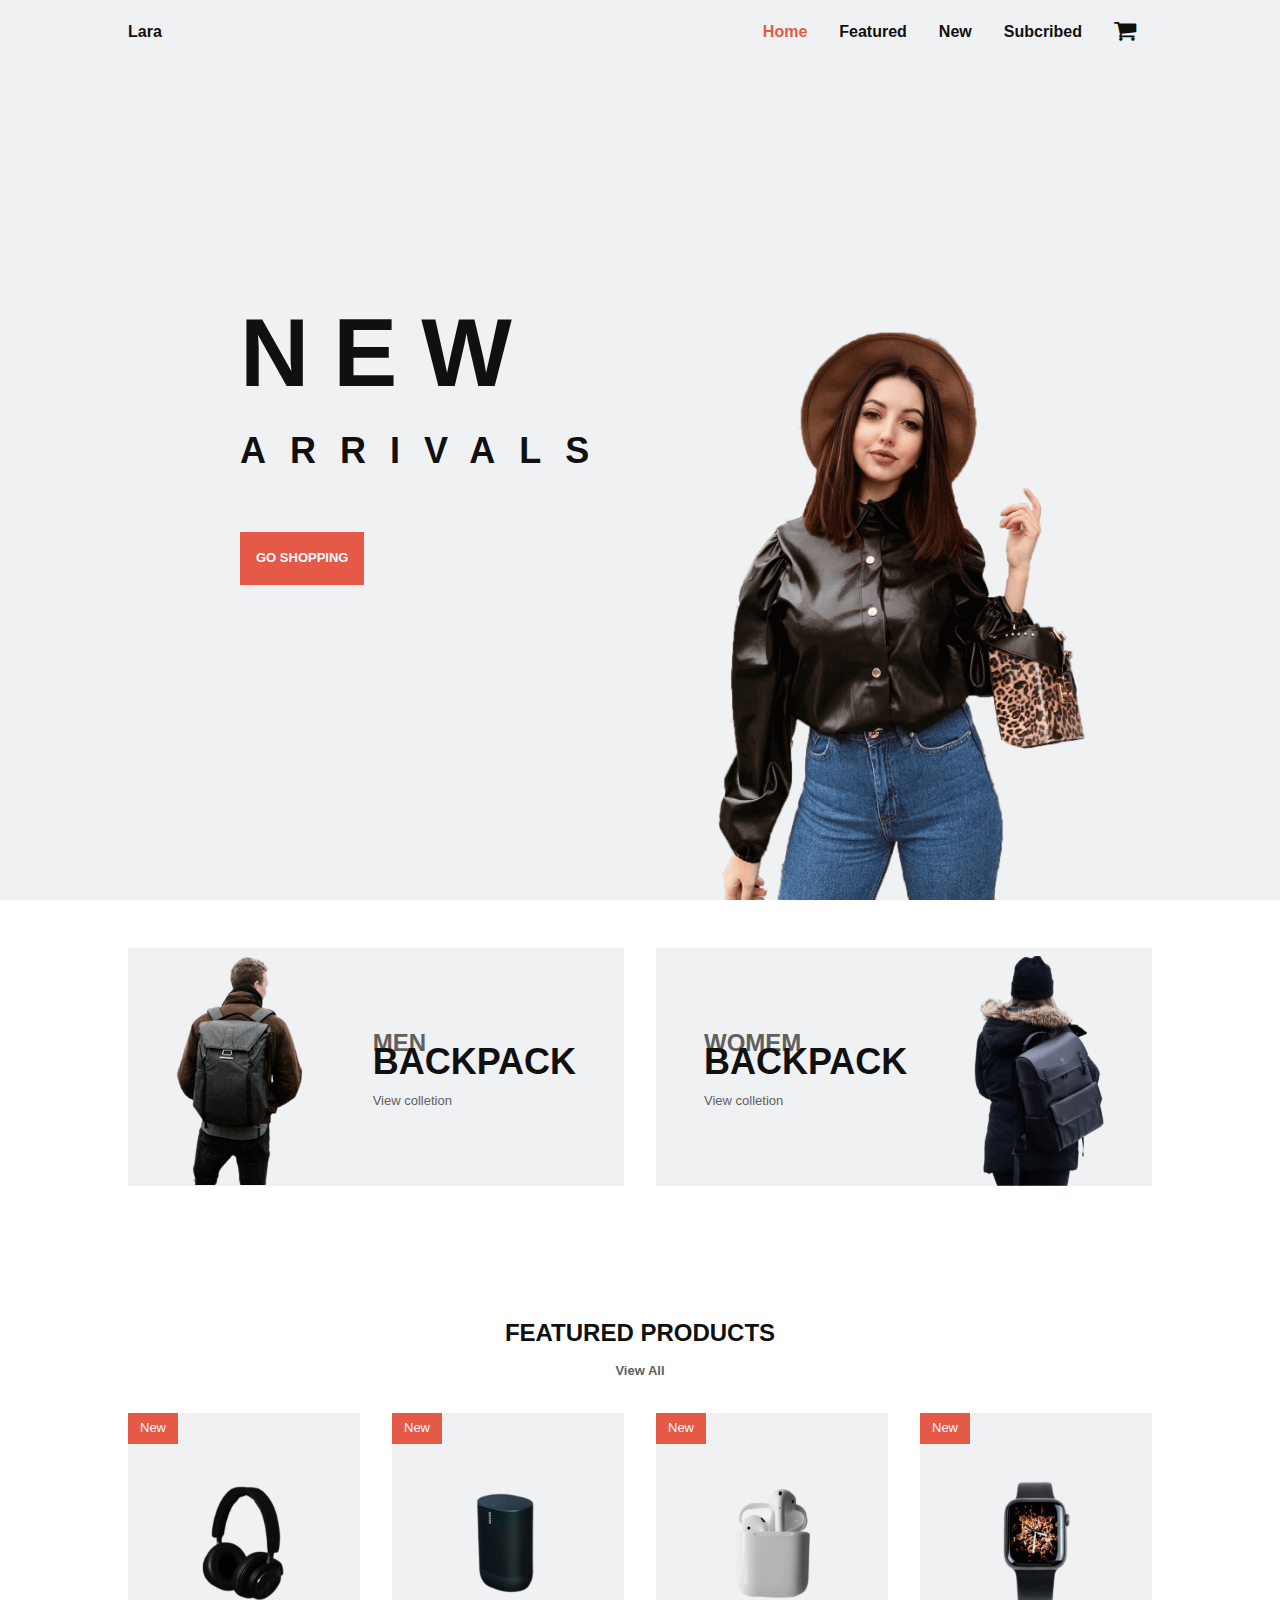
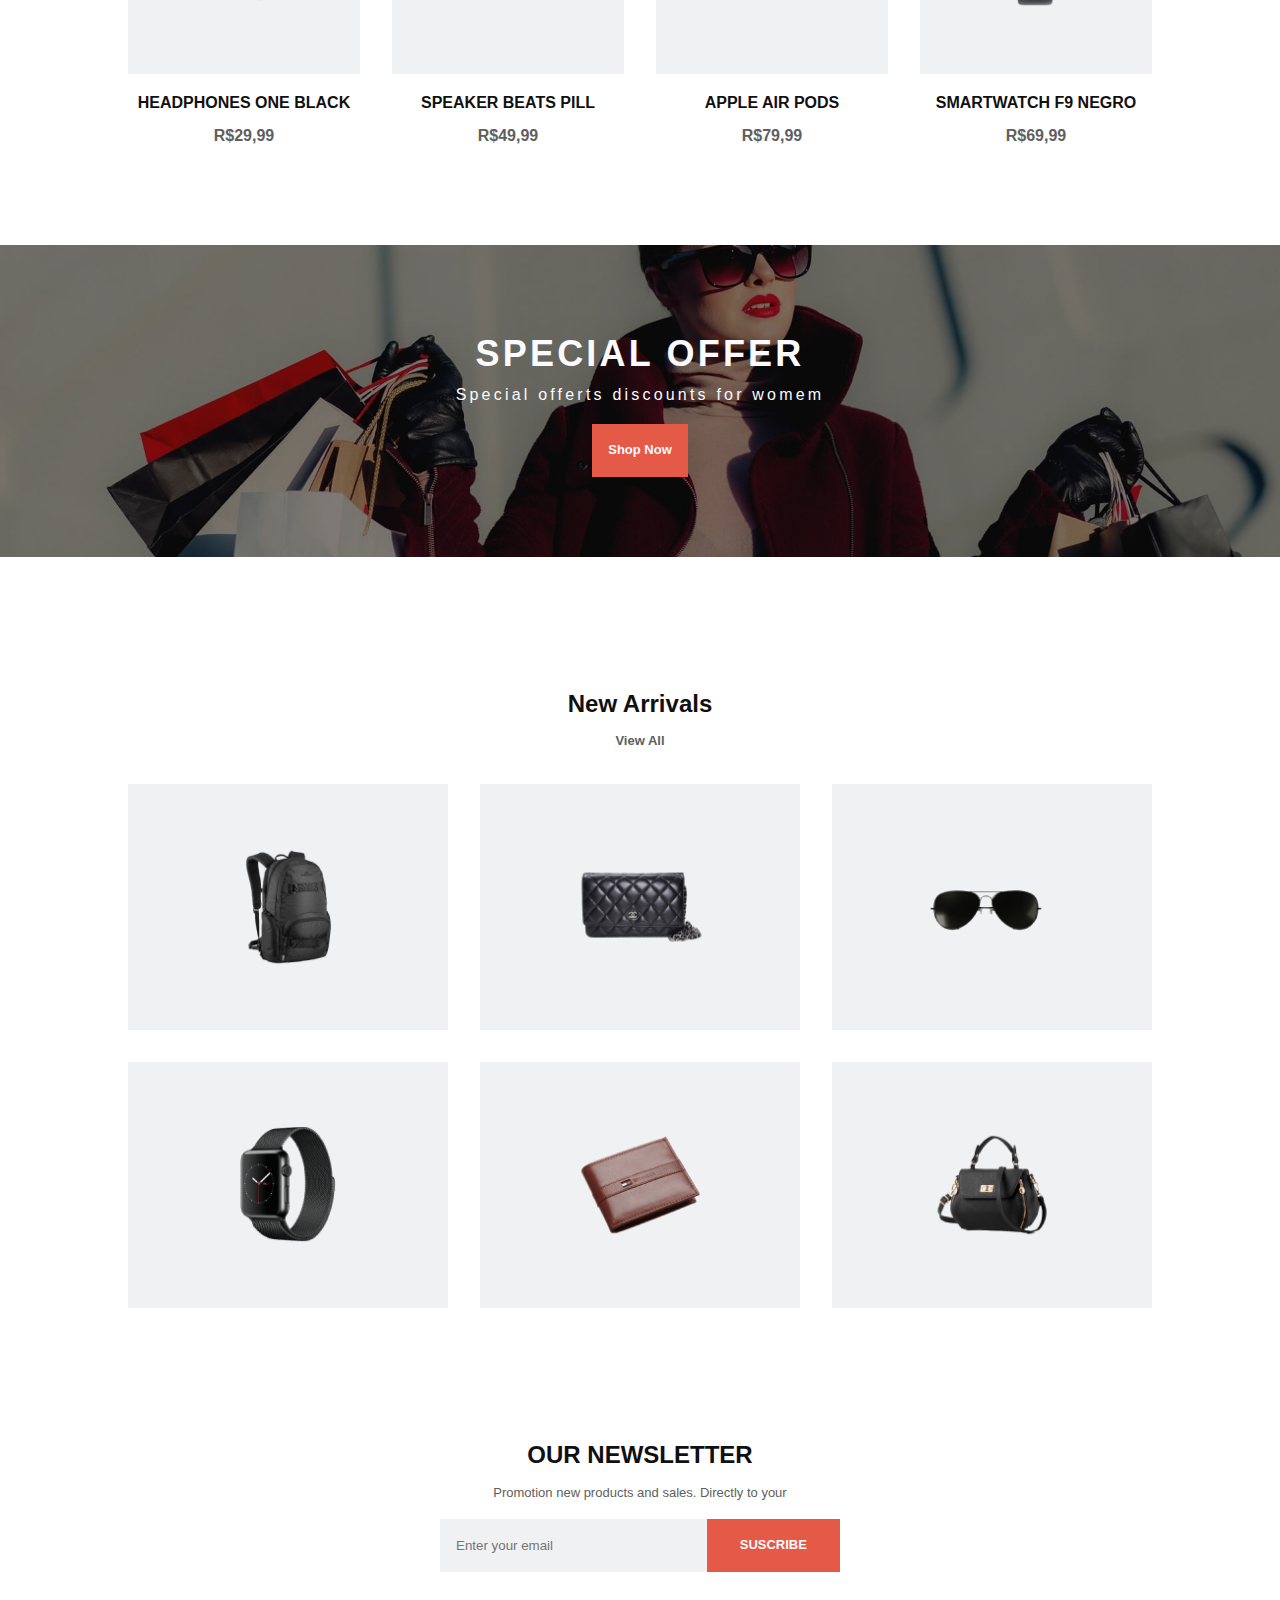
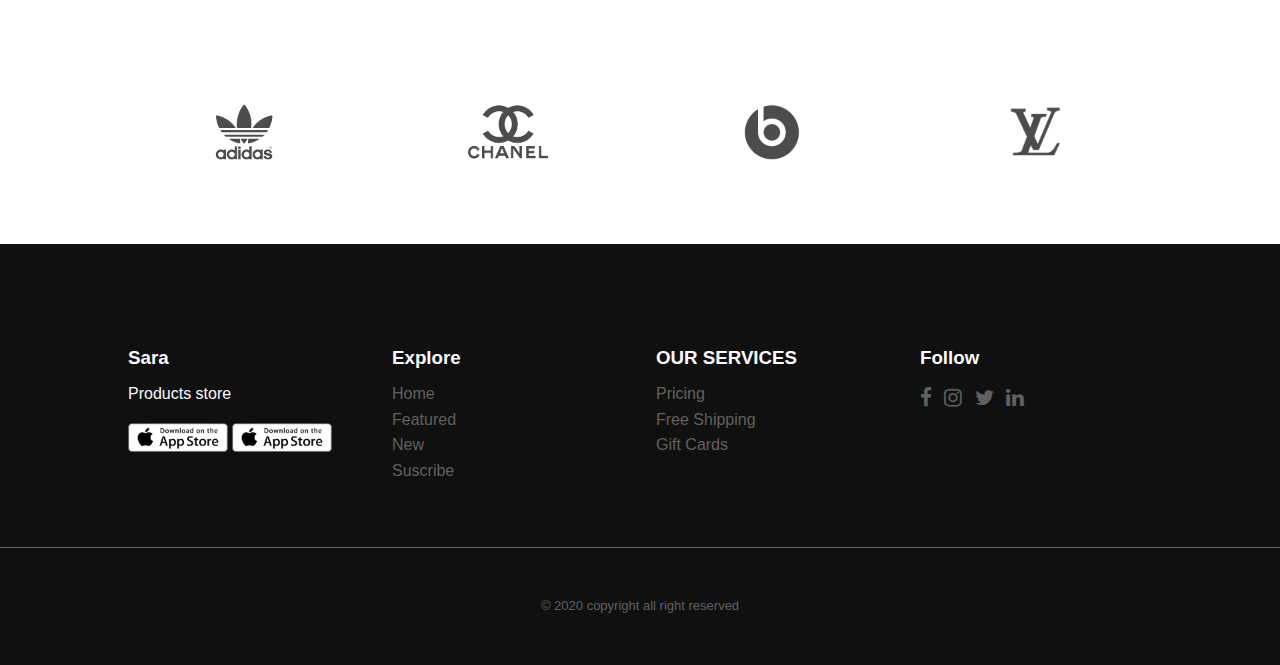
<file: WebsiteEcommerceII-master/index.html>
<!DOCTYPE html>
<html lang="pt-br">
    <head>
        <meta charset="UTF-8">
        <meta name="viewport" content="width=device-width, initial-scale=1.0">

        <!-- ===== BOXICONS ===== -->
        

        <!-- ===== CSS ===== -->
        <link rel="stylesheet" href="assets/css/styles.css">

        <title>Responsive Ecommerce Website</title>
    </head>
    <body>
        <!--===== HEADER =====-->
        <header class="l-header">
            <nav class="nav bd-grid">
                
                <div>   
                    <a href="#" class="nav__logo">Lara</a>
                </div>   

                <div class="nav__menu" id="nav-menu">

                    <ul class="nav__list">

                        <li class="nav__item"><a href="#home" class="nav__link active">Home</a></li>

                        <li class="nav__item"><a href="#featured" class="nav__link">Featured</a></li>
                        <li class="nav__item"><a href="#new" class="nav__link">New</a></li>
                        <li class="nav__item"><a href="#subcribed" class="nav__link">Subcribed</a></li>

                    </ul>
                </div>

                <div>   
                    <i class="fa fa-shopping-cart nav__cart"></i>
             
                    <i class="fa fa-bars nav__toggle" id="nav-toggle"></i>
                </div>
            </nav>
        </header>

        <main class="l-main">
            
            <!--===== HOME =====-->
            <section class="home" id="home">
                <div class="home__container bd-grid">   
                    <div class="home__data">
                        <h1 class="home__title">NEW <br><span>ARRIVALS</span></h1>
                        <a href="#featured" class="button">GO SHOPPING</a>
                    </div>

                    <img src="./assets/img/home.png" alt="" class="home__img">
                </div>
            </section>

            <!--===== COLLECTION =====-->
            <section class="collection section">
                <div class="collection__container bd-grid">

                    <div class="collection__box">
                        <img src="./assets/img/backpackMan.png" alt="" class="collection__img">
                        
                        <div class="collection__data">  
                            <h2 class="collection__title"><span class="collection__subtitle">Men</span><br>backpack</h2>
                            <a href="" class="collection__view">View colletion</a>
                        </div>
                    </div>

                    <div class="collection__box">
                      
                        <div class="collection__data">  
                            <h2 class="collection__title"><span class="collection__subtitle">womem</span><br>backpack</h2>
                            <a href="" class="collection__view">View colletion</a>
                        </div>

                        <img src="./assets/img/backpackWoman.png" alt="" class="collection__img">
                       
                    </div>


                </div> 
            </section>

            <!--===== FEATURED PRODUCTS =====-->
            <section class="featured section" id="featured">
                <h2 class="section-title">FEATURED PRODUCTS</h2>
                <a href="#" class="section-all">View All</a>

                <div class="featured__container bd-grid">
                    
                    <div class="featured__product">
                        <div class="featured__box">
                            <div class="featured__new">New</div>
                            <img src="./assets/img/feature1.png" alt="">
                        </div>

                        <div class="featured__data">
                            <h3 class="featured__name">Headphones One Black</h3>
                            <span class="featured__price">R$29,99</span>
                        </div>

                    </div>

                    <div class="featured__product">
                        <div class="featured__box">
                            <div class="featured__new">New</div>
                            <img src="./assets/img/feature2.png" alt="">
                        </div>

                        <div class="featured__data">
                            <h3 class="featured__name">Speaker Beats Pill</h3>
                            <span class="featured__price">R$49,99</span>
                        </div>
                        
                    </div>

                    <div class="featured__product"> 
                        <div class="featured__box">
                            <div class="featured__new">New</div>
                            <img src="./assets/img/feature3.png" alt="">
                        </div>

                        <div class="featured__data">
                            <h3 class="featured__name">Apple Air Pods</h3>
                            <span class="featured__price">R$79,99</span>
                        </div>
                        
                    </div>

                    <div class="featured__product">
                        <div class="featured__box">
                            <div class="featured__new">New</div>
                            <img src="./assets/img/feature4.png" alt="">
                        </div>

                        <div class="featured__data">
                            <h3 class="featured__name">Smartwatch f9 Negro</h3>
                            <span class="featured__price">R$69,99</span>
                        </div>
                        
                    </div>


                </div>
                
            </section>

            <!--===== OFFER =====-->
            <section class="offer section">
                <div class="offer__bg">
                    
                    <div class="offer__data">
                        <h2 class="offer__title">Special Offer</h2>
                        <p class="offer__description">Special offerts discounts for womem</p>

                        <a href="#" class="button">Shop Now</a>
                    </div>

                </div>
            </section>

            <!--===== NEW ARRIVALS =====-->
            <section class="featured section" id="new">

                <h2 class="section-title">New Arrivals</h2>
                <a href="#" class="section-all">View All</a>

                <div class="new__container bd-grid">
                    
                    <div class="new__box">
                        <img src="./assets/img/new1.png" alt="" class="new__img">
                        
                        <div class="new__link">
                            <a href="#" class="button">VIEW PRODUCT</a>
                        </div>
                    </div>

                    <div class="new__box">
                        <img src="./assets/img/new2.png" alt="" class="new__img">
                        
                        <div class="new__link">
                            <a href="#" class="button">VIEW PRODUCT</a>
                        </div>
                    </div>

                    <div class="new__box">
                        <img src="./assets/img/new3.png" alt="" class="new__img">
                        
                        <div class="new__link">
                            <a href="#" class="button">VIEW PRODUCT</a>
                        </div>
                    </div>

                    <div class="new__box">
                        <img src="./assets/img/new4.png" alt="" class="new__img">
                        
                        <div class="new__link">
                            <a href="#" class="button">VIEW PRODUCT</a>
                        </div>
                    </div>

                    <div class="new__box">
                        <img src="./assets/img/new5.png" alt="" class="new__img">
                        
                        <div class="new__link">
                            <a href="#" class="button">VIEW PRODUCT</a>
                        </div>
                    </div>

                    <div class="new__box">
                        <img src="./assets/img/new6.png" alt="" class="new__img">
                        
                        <div class="new__link">
                            <a href="#" class="button">VIEW PRODUCT</a>
                        </div>
                    </div>

                 
                </div>
            </section>

            <!--===== NEWSLETTER =====-->
            <section class="newsletter section" id="suscribe">
                <div class="newsletter__container bd-grid">
                   
                    <div class="newsletter__suscribe">

                        <h2 class="section-title">OUR NEWSLETTER</h2>
                        <p class="newsletter__description">Promotion new products and sales. Directly to your</p>
                        
                        <form action="#" class="newsletter__form">
                            <input type="text" class="newsletter__input" placeholder="Enter your email">

                            <a href="#" class="button">SUSCRIBE</a>
                        </form>

                    </div>

                </div>
            </section>

            <!--===== SPONSORS =====-->
            <section class="sponsors section">
                <div class="sponsors__container bd-grid">

                    <div class="sponsors__logo">
                        <img src="./assets/img/logo1.png" alt="">
                    </div>

                    <div class="sponsors__logo">
                        <img src="./assets/img/logo2.png" alt="">
                    </div>

                    <div class="sponsors__logo">
                        <img src="./assets/img/logo3.png" alt="">
                    </div>

                    <div class="sponsors__logo">
                        <img src="./assets/img/logo4.png" alt="">
                    </div>

                </div>
            </section>
        </main>

        <!--===== FOOTER =====-->
        <footer class="footer section">
            <div class="footer__container bd-grid">

                <div class="footer__box">
                    <h3 class="footer__title">Sara</h3>
                    <p class="footer__deal">Products store</p>
                    <a href="#"><img src="./assets/img/footerstore1.png" alt="" class="footer__store"></a>
                    <a href="#"><img src="./assets/img/footerstore1.png" alt="" class="footer__store"></a>
                </div>

                <div class="footer__box">
                    <h3 class="footer__title">Explore</h3>
                    <ul>
                        <li><a href="#" class="footer__link">Home</a></li>
                        <li><a href="#" class="footer__link">Featured</a></li>
                        <li><a href="#" class="footer__link">New</a></li>
                        <li><a href="#" class="footer__link">Suscribe</a></li>
                    </ul>
                </div>

                <div class="footer__box">
                    <h3 class="footer__title">OUR SERVICES</h3>
                    <ul>
                        <li><a href="#" class="footer__link">Pricing</a></li>
                        <li><a href="#" class="footer__link">Free Shipping</a></li>
                        <li><a href="#" class="footer__link">Gift Cards</a></li>
                        
                    </ul>
                </div>

                <div class="footer__box">
                    <h3 class="footer__title">Follow</h3>
                    <a href="#" class="footer__social"><span class="fa fa-facebook"></span></a>
                    <a href="#" class="footer__social"><span class="fa fa-instagram"></span></a>
                    <a href="#" class="footer__social"><span class="fa fa-twitter"></span></a>
                    <a href="#" class="footer__social"><span class="fa fa-linkedin"></span></a>
                </div>

            </div>

            <p class="footer__copy"> &#169; 2020 copyright all right reserved</p>
        </footer>

        <!--===== MAIN JS =====-->
        <script src="assets/js/main.js"></script>
    </body>
</html>
</file>
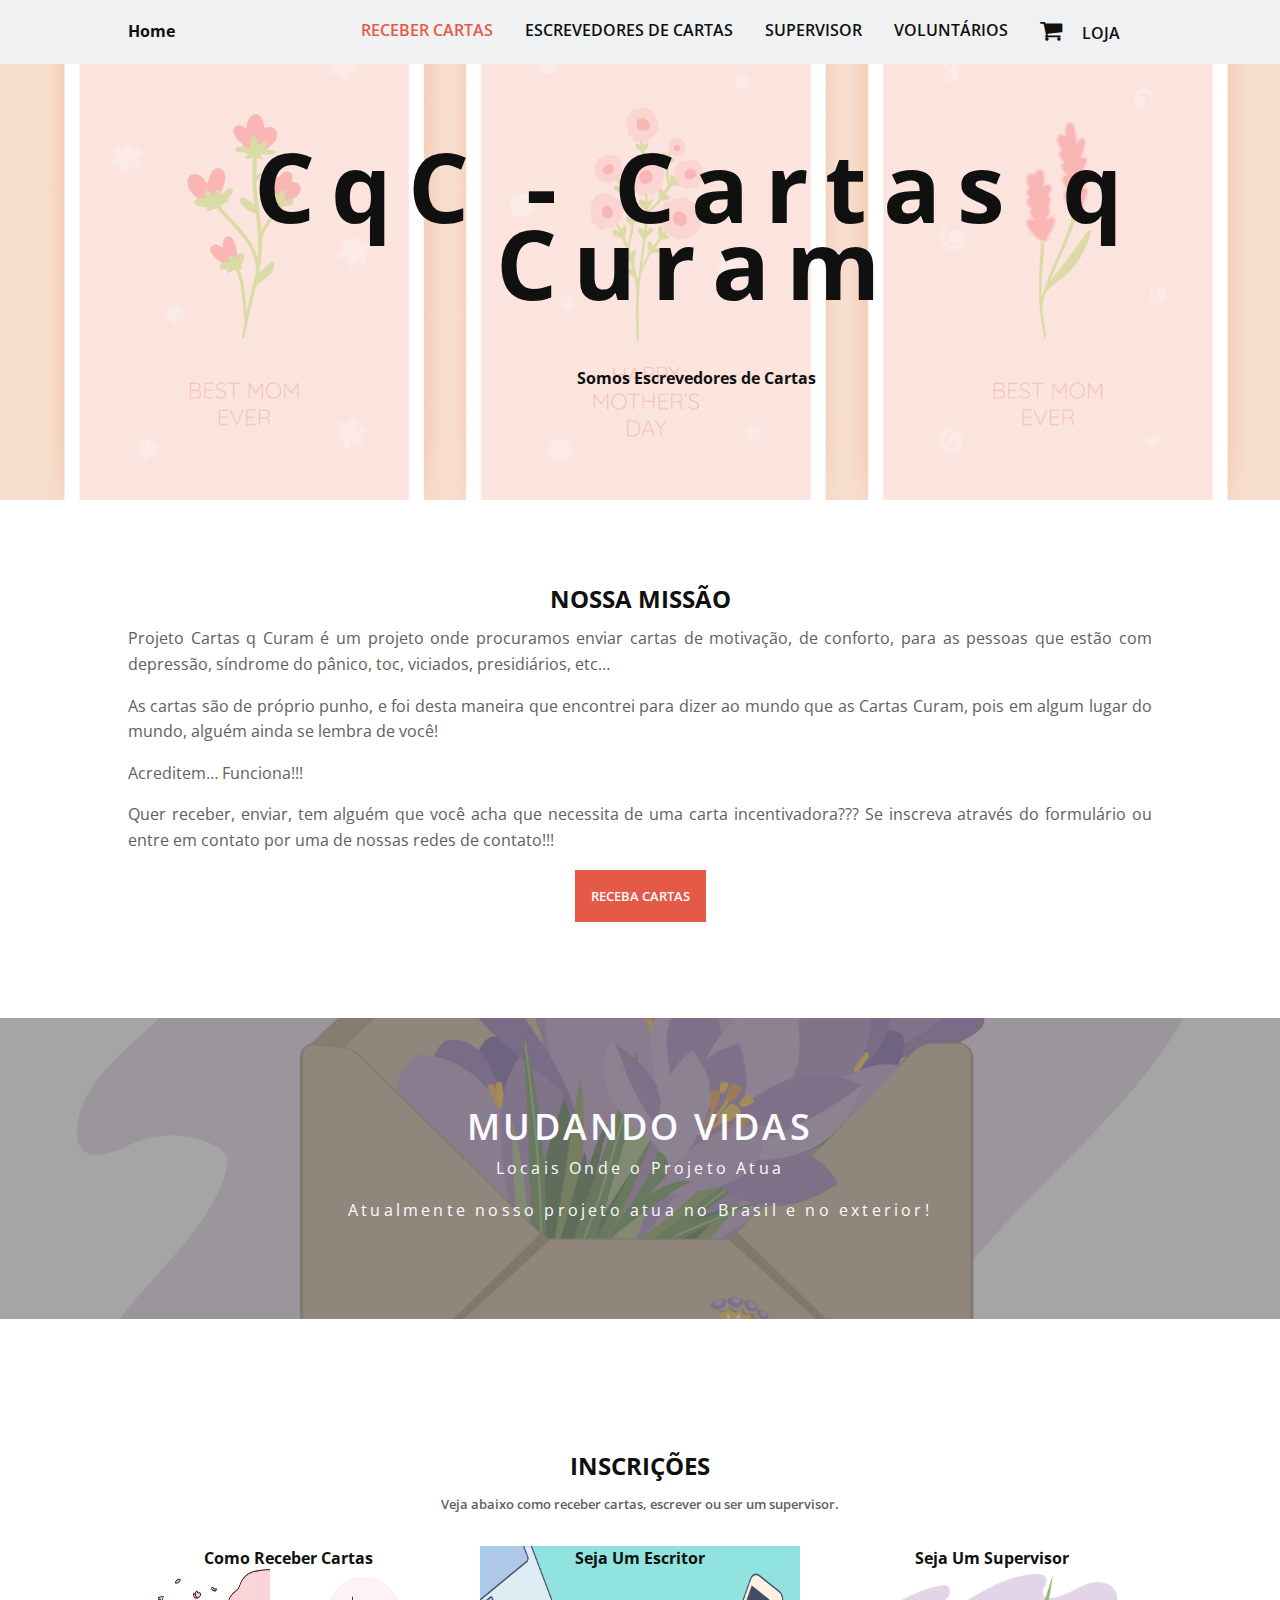
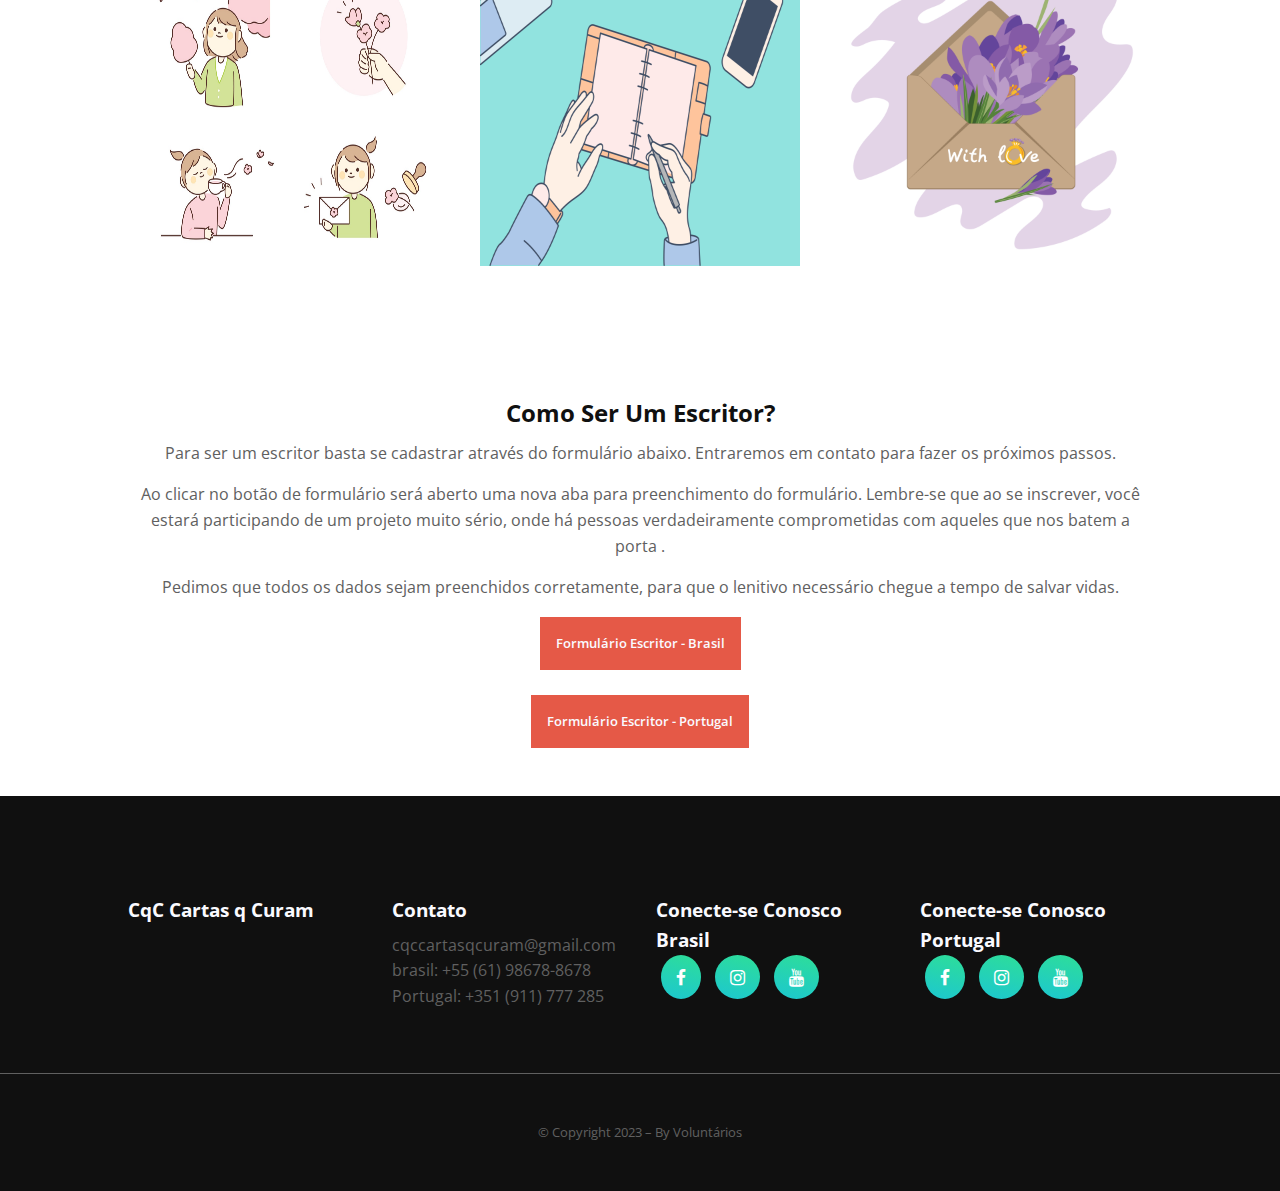
<file: new_cqc.html>
<!DOCTYPE html>
<html lang="pt-br">
  <head>
    <meta charset="UTF-8" />
    <meta name="viewport" content="width=device-width, initial-scale=1.0" />

    <!-- ===== CSS ===== -->
    <link rel="stylesheet" href="./assets/css/styles.css" />
    <style>
      .slideshow-container {
        position: relative;
        width: 100%;
        height: 500px;
        overflow: hidden;
      }

      .slideshow-container img {
        width: 100%;
        height: 100%;
        object-fit: cover;
        position: absolute;
        top: 0;
        left: 0;
        opacity: 0;
        transition: opacity 1s ease-in-out;
      }

      .slideshow-container img.active {
        opacity: 0.5;
      }
    </style>

    <title>CQC Cartas Que Curam</title>
  </head>
  <body>
    <!--===== HEADER =====-->
    <header class="l-header">
      <nav class="nav bd-grid">
        <div>
          <a href="./index.html" class="nav__logo">Home</a>
        </div>

        <div class="nav__menu" id="nav-menu">
          <ul class="nav__list">
            <li class="nav__item">
              <a href="./receba-cartas.html" class="nav__link active"
                >RECEBER CARTAS</a
              >
            </li>
            <li class="nav__item">
              <a href="./seja-escritor.html" class="nav__link"
                >ESCREVEDORES DE CARTAS</a
              >
            </li>
            <li class="nav__item">
              <a href="#new_supervisor" class="nav__link">SUPERVISOR</a>
            </li>
            <li class="nav__item">
              <a href="#subcribed_voluntarios" class="nav__link">VOLUNTÁRIOS</a>
            </li>
            <li class="nav__item"> 
              <i class="fa fa-shopping-cart nav__cart"></i>
              <a href="./loja.html" class="nav__link">LOJA</a>
            </li>
          </ul>
        </div>

        <div>
         

          <i class="fa fa-bars nav__toggle" id="nav-toggle"></i>
        </div>
      </nav>
    </header>

    <main class="l-main">
      <!--===== HOME =====-->
      <section id="secao1">
        <div class="home__data">
          <h1 class="home__title">CqC - Cartas q Curam</h1>
          <strong>Somos Escrevedores de Cartas</strong>
         
        </div>

        <div class="slideshow-container">
          <img src="./assets/images/banner01.jpg" alt="Imagem 1" />
          <img src="./assets/images/banner02.jpg" alt="Imagem 2" />
        </div>
      </section>

      <!--===== NOSSA MISSÃO =====-->
      <section class="newsletter section" id="suscribe">
        <div class="newsletter__container bd-grid">
          <div class="newsletter__suscribe">
            <h2 class="section-title">NOSSA MISSÃO</h2>
            <p class="newsletter__description" style="text-align: justify">
              Projeto Cartas q Curam é um projeto onde procuramos enviar cartas
              de motivação, de conforto, para as pessoas que estão com
              depressão, síndrome do pânico, toc, viciados, presidiários, etc…
            </p>

            <p class="newsletter__description" style="text-align: justify">
              As cartas são de próprio punho, e foi desta maneira que encontrei
              para dizer ao mundo que as Cartas Curam, pois em algum lugar do
              mundo, alguém ainda se lembra de você!
            </p>

            <p class="newsletter__description" style="text-align: justify">
              Acreditem… Funciona!!!
            </p>

            <p class="newsletter__description" style="text-align: justify">
              Quer receber, enviar, tem alguém que você acha que necessita de
              uma carta incentivadora??? Se inscreva através do formulário ou
              entre em contato por uma de nossas redes de contato!!!
            </p>

         
            <a href="./receba-cartas.html" class="button">RECEBA CARTAS</a>
           
          </div>
        </div>
      </section>

      <!--===== OFFER =====-->
      <section class="offer section">
        <div class="offer__bg">
          <div class="offer__data">
            <h2 class="offer__title">Mudando Vidas</h2>
            <p class="offer__description">Locais Onde o Projeto Atua</p>

            <p class="offer__description">
              Atualmente nosso projeto atua no Brasil e no exterior!
            </p>

          </div>
        </div>
      </section>

      <!--===== NEW ARRIVALS =====-->
      <section class="featured section" id="new">
        <h2 class="section-title">INSCRIÇÕES</h2>
        <a href="#" class="section-all"
          >Veja abaixo como receber cartas, escrever ou ser um supervisor.</a
        >

        <div class="new__container bd-grid">
          <div class="new__box">
            <img src="./assets/images/banner03.jpg" alt="" class="new__img" />

            <strong style="position: absolute; text-align: center">
              Como Receber Cartas
            </strong>
            <div class="new__link">
              <a href="./receba-cartas.html" class="button">saiba + </a> 
              
            </div>
           
          </div>

          <div class="new__box">
            <img src="./assets/images/escritor.jpg" alt="" class="new__img" />
            <strong style="position: absolute; text-align: center">
              Seja Um Escritor
            </strong>
            <div class="new__link">
              <a href="./seja-escritor.html" class="button">Saiba +</a> <br>
              
            </div>
          </div>

          <div class="new__box">
            <img src="./assets/images/revisor.jpg" alt="" class="new__img" />
            <strong style="position: absolute; text-align: center">
              Seja Um Supervisor
            </strong>
            <div class="new__link">
              <a
                target="_blank" 
                href="https://docs.google.com/forms/d/e/1FAIpQLSdIkNUXmoybccFacvFTmSwSVXVEBNb27KBwxpEDS0dSzdxOpg/viewform" 
                class="button">INSCREVA-SE</a>
            </div>
          </div>
        </div>
      </section>
    
     
      <!--===== NEWSLETTER =====-->
      <section class="newsletter section" id="suscribe">
        <div class="newsletter__container bd-grid">
          <div class="newsletter__suscribe">
            <h2 class="section-title">Como Ser Um Escritor?</h2>
            <p class="newsletter__description">
              Para ser um escritor basta se cadastrar através do formulário
              abaixo. Entraremos em contato para fazer os próximos passos.
            </p>

            <p class="newsletter__description">
              Ao clicar no botão de formulário será aberto uma nova aba para
              preenchimento do formulário. Lembre-se que ao se inscrever, você
              estará participando de um projeto muito sério, onde há pessoas
              verdadeiramente comprometidas com aqueles que nos batem a porta .
            </p>
            <p class="newsletter__description">
              Pedimos que todos os dados sejam preenchidos corretamente, para
              que o lenitivo necessário chegue a tempo de salvar vidas.
            </p>

           

            <a
              style="text-align: center"
              target="_blank" 
              href="https://docs.google.com/forms/d/e/1FAIpQLSeXmS28bNqeesT0_1-V3mg0iYcUAmTE1juw4zIB7uSJjKAllA/viewform"
              class="button"
            >
              Formulário Escritor - Brasil
            </a>

          
            <br />
            <br />
         
            <a
              style="text-align: center"
              target="_blank" 
              href="https://docs.google.com/forms/d/1cagRGYfWfNqqooOXK8n0BgPpaNEgckOgJoa_pedz2HY/viewform?edit_requested=true"
              class="button"
            >
              Formulário Escritor - Portugal
            </a>
          
          </div>
        </div>
      </section>

    
    </main>

    <!--===== FOOTER =====-->
    <footer class="footer section">
      <div class="footer__container bd-grid">
        <div class="footer__box">
          <h3 class="footer__title">CqC Cartas q Curam</h3>
         
        </div>

        <div class="footer__box">
          <h3 class="footer__title">Contato</h3>
          <ul>
            <li>
              <a href="#" class="footer__link"> cqccartasqcuram@gmail.com </a>
            </li>
            <li>
              <a
              target="_blank" 
                href="https://api.whatsapp.com/send?phone=5561986788678&text=Ol%C3%A1%2C%20gostaria%20de%20conhecer%20mais%20sobre%20o%20Instituto%20Berna%20Almeida%20e%20seus%20projetos!"
                class="footer__link"
              >
                brasil: +55 (61) 98678-8678
              </a>
            </li>
            <li>
              <a href="#" class="footer__link">
                Portugal: +351 (911) 777 285
              </a>
            </li>
          </ul>
        </div>

        <div class="footer__box">
          <h3 class="footer__title">Conecte-se Conosco Brasil</h3>
          <a
            href="https://www.facebook.com/cqccartasqcuram"
            class="footer__social"
            ><span class="fa fa-facebook"></span
          ></a>
          <a
            href="https://www.instagram.com/cqccartasqcuram/"
            class="footer__social"
            ><span class="fa fa-instagram"></span
          ></a>
          <a
            href="https://www.youtube.com/channel/UC13VDzD3UKj85evIIglPChw"
            class="footer__social"
            ><span class="fa fa-youtube"></span
          ></a>
        </div>

        <div class="footer__box">
          <h3 class="footer__title">Conecte-se Conosco Portugal</h3>
          <a
            href="https://www.facebook.com/cartasqcuramportugal"
            class="footer__social"
            ><span class="fa fa-facebook"></span
          ></a>
          <a
            href="https://www.instagram.com/cqccartasqcuramportugal/"
            class="footer__social"
            ><span class="fa fa-instagram"></span
          ></a>
          <a
            href="https://www.youtube.com/channel/UC13VDzD3UKj85evIIglPChw"
            class="footer__social"
            ><span class="fa fa-youtube"></span
          ></a>
        </div>
      </div>

      <p class="footer__copy">&#169; Copyright 2023 – By Voluntários</p>
    </footer>

    <!--===== MAIN JS =====-->
    <script src="./assets/js/main.js"></script>
    <script>
      const images = document.querySelectorAll(".slideshow-container img");
      let current = 0;

      window.addEventListener("load", () => {
        images[current].classList.add("active");
        setInterval(() => {
          images[current].classList.remove("active");
          current = (current + 1) % images.length;
          images[current].classList.add("active");
        }, 2000);
      });
    </script>
  </body>
</html>
</file>
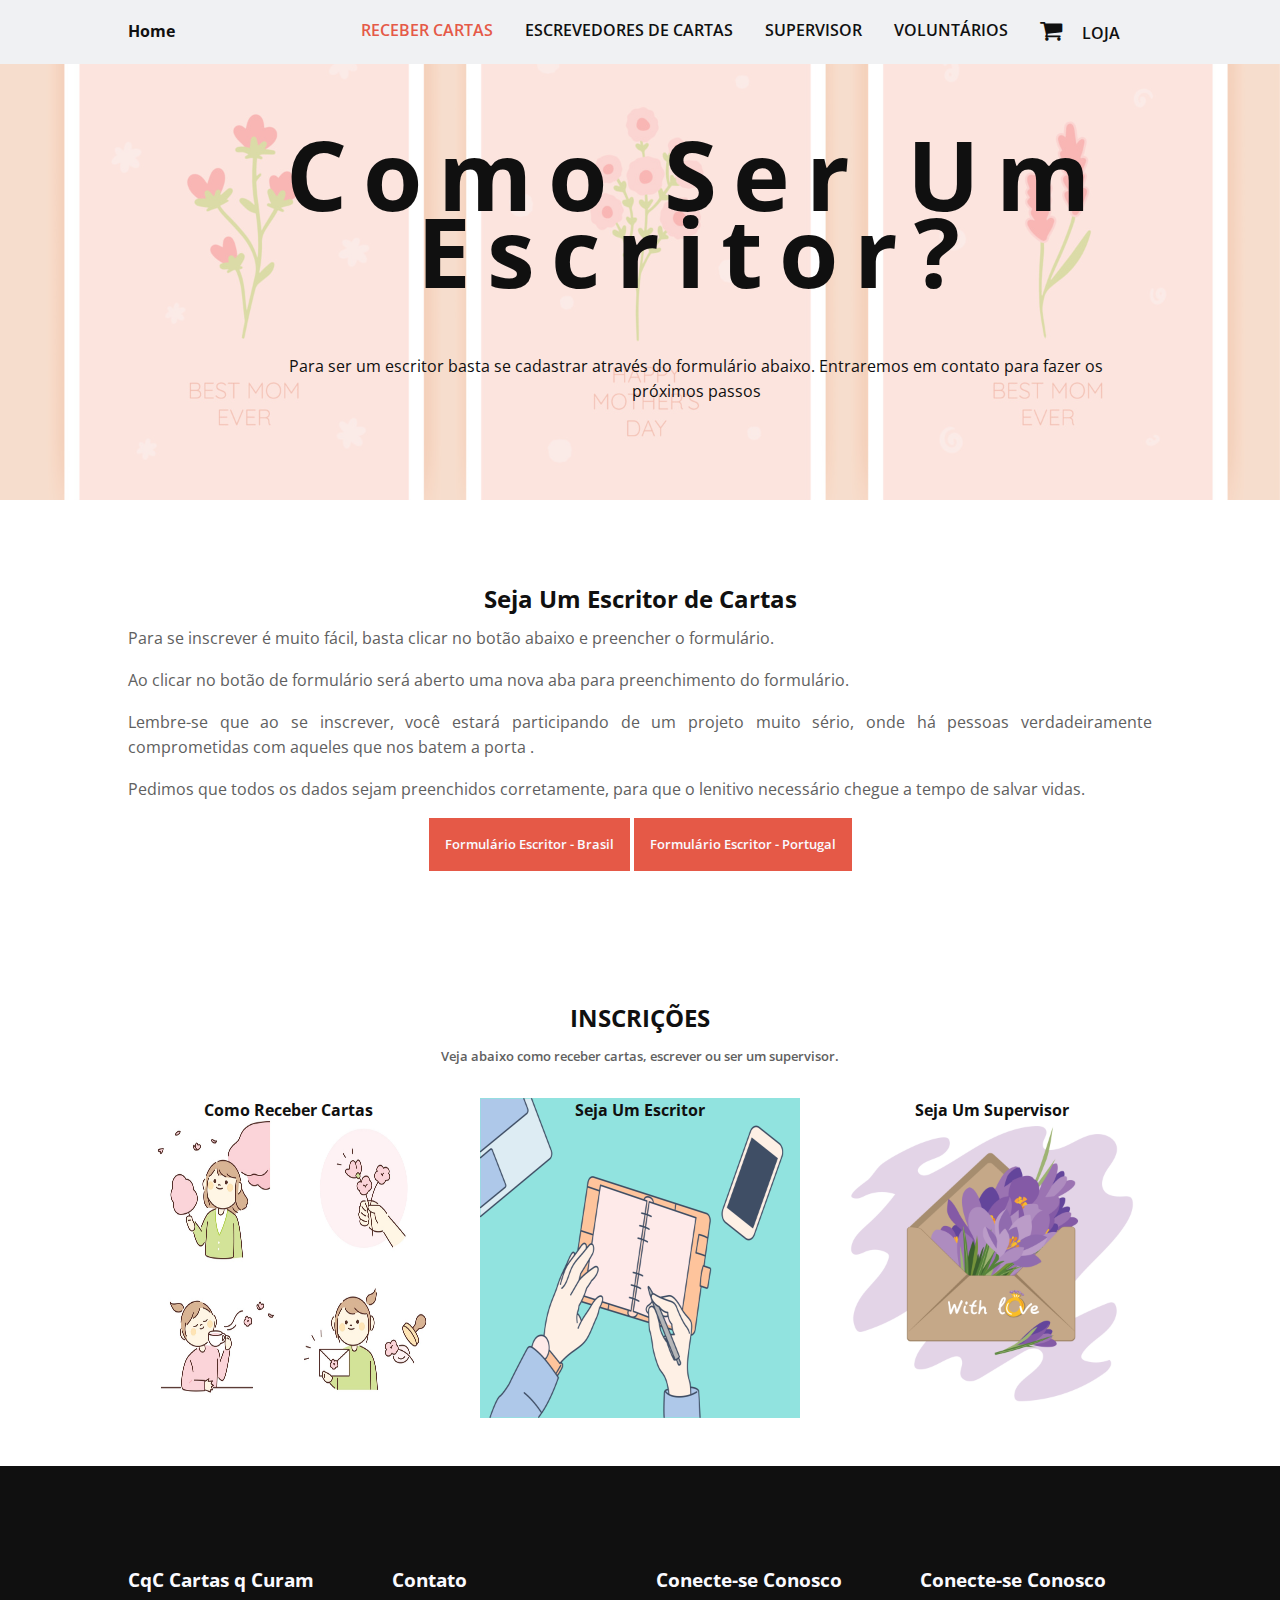
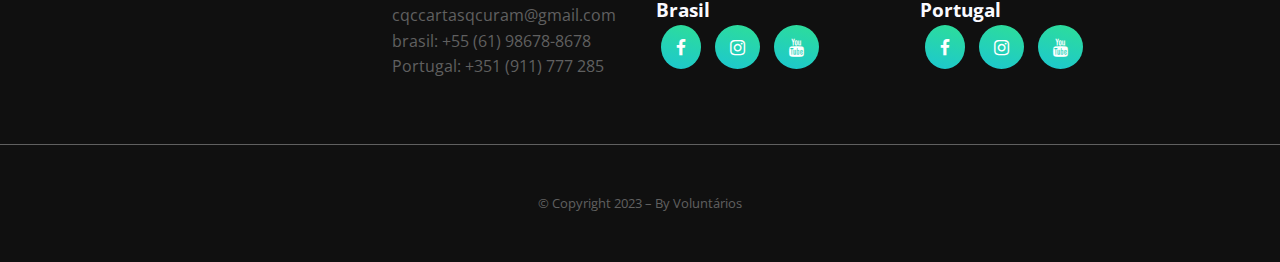
<file: seja-escritor.html>
<!DOCTYPE html>
<html lang="pt-br">
  <head>
    <meta charset="UTF-8" />
    <meta name="viewport" content="width=device-width, initial-scale=1.0" />

    <!-- ===== CSS ===== -->
    <link rel="stylesheet" href="./assets/css/styles.css" />
    <style>
      .slideshow-container {
        position: relative;
        width: 100%;
        height: 500px;
        overflow: hidden;
      }

      .slideshow-container img {
        width: 100%;
        height: 100%;
        object-fit: cover;
        position: absolute;
        top: 0;
        left: 0;
        opacity: 0;
        transition: opacity 1s ease-in-out;
      }

      .slideshow-container img.active {
        opacity: 0.5;
      }
    </style>

    <title>CQC Cartas Que Curam</title>
  </head>
  <body>
    <!--===== HEADER =====-->
    <header class="l-header">
      <nav class="nav bd-grid">
        <div>
          <a href="./index.html" class="nav__logo">Home</a>
        </div>

        <div class="nav__menu" id="nav-menu">
          <ul class="nav__list">
            <li class="nav__item">
              <a href="#home_receber_cartas" class="nav__link active"
                >RECEBER CARTAS</a
              >
            </li>
            <li class="nav__item">
              <a href="./seja-escritor.html" class="nav__link"
                >ESCREVEDORES DE CARTAS</a
              >
            </li>
            <li class="nav__item">
              <a href="#new_supervisor" class="nav__link">SUPERVISOR</a>
            </li>
            <li class="nav__item">
              <a href="#subcribed_voluntarios" class="nav__link">VOLUNTÁRIOS</a>
            </li>
            <li class="nav__item">
                    <i class="fa fa-shopping-cart nav__cart"></i>
              <a href="./loja.html" class="nav__link">LOJA</a>
            </li>
          </ul>
        </div>

        <div>
    

          <i class="fa fa-bars nav__toggle" id="nav-toggle"></i>
        </div>
      </nav>
    </header>

    <main class="l-main">
      <!--===== HOME =====-->
      <section id="secao1">
        <div class="home__data">
          <h1 class="home__title">Como Ser Um Escritor?</h1>
          <p>Para ser um escritor basta se cadastrar através do formulário abaixo.

            Entraremos em contato para fazer os próximos passos
          </p>
         
        </div>

        <div class="slideshow-container">
          <img src="./assets/images/banner01.jpg" alt="Imagem 1" />
          <img src="./assets/images/banner02.jpg" alt="Imagem 2" />
        </div>
      </section>

      <!--===== NOSSA MISSÃO =====-->
      <section class="newsletter section" id="suscribe">
        <div class="newsletter__container bd-grid">
          <div class="newsletter__suscribe">
            <h2 class="section-title">Seja Um Escritor de Cartas</h2>
            <p class="newsletter__description" style="text-align: justify">
                Para se inscrever é muito fácil, basta clicar no botão abaixo e preencher o formulário.
            </p>
            <p class="newsletter__description" style="text-align: justify">
                Ao clicar no botão de formulário será aberto uma nova aba para preenchimento do formulário.
            </p>
            <p class="newsletter__description" style="text-align: justify">
                Lembre-se que ao se inscrever, você estará participando de um projeto muito sério, onde há pessoas verdadeiramente comprometidas com aqueles que nos batem a porta .
              </p>

            <p class="newsletter__description" style="text-align: justify">
                Pedimos que todos os dados sejam preenchidos corretamente, para que o lenitivo necessário chegue a tempo de salvar vidas.
            
            </p>
            <a 
            target="_blank" 
            href="https://docs.google.com/forms/d/e/1FAIpQLSeXmS28bNqeesT0_1-V3mg0iYcUAmTE1juw4zIB7uSJjKAllA/viewform" 
            class="button">Formulário Escritor - Brasil</a>
            <a
            target="_blank"  
            href="https://docs.google.com/forms/d/1cagRGYfWfNqqooOXK8n0BgPpaNEgckOgJoa_pedz2HY/viewform?edit_requested=true"
            class="button">Formulário Escritor - Portugal</a>
          
          </div>
        </div>
      </section>

    

      <!--===== NEW ARRIVALS =====-->
      <section class="featured section" id="new">
        <h2 class="section-title">INSCRIÇÕES</h2>
        <a href="#" class="section-all"
          >Veja abaixo como receber cartas, escrever ou ser um supervisor.</a
        >

        <div class="new__container bd-grid">
          <div class="new__box">
            <img src="./assets/images/banner03.jpg" alt="" class="new__img" />

            <strong style="position: absolute; text-align: center">
              Como Receber Cartas
            </strong>
            <div class="new__link">
              <a href="#" class="button">receber cartas - brasil</a> 
              
            </div>
            <div class="new__link">
               
                <a href="#" class="button">receber cartas - portugal</a>
              </div>
          </div>

          <div class="new__box">
            <img src="./assets/images/escritor.jpg" alt="" class="new__img" />
            <strong style="position: absolute; text-align: center">
              Seja Um Escritor
            </strong>
            <div class="new__link">
              <a href="./seja-escritor.html" class="button">Saiba +</a> <br>
              
            </div>
          </div>

          <div class="new__box">
            <img src="./assets/images/revisor.jpg" alt="" class="new__img" />
            <strong style="position: absolute; text-align: center">
              Seja Um Supervisor
            </strong>
            <div class="new__link">
              <a
              target="_blank"  
              href="https://docs.google.com/forms/d/e/1FAIpQLSdIkNUXmoybccFacvFTmSwSVXVEBNb27KBwxpEDS0dSzdxOpg/viewform" 
              class="button">INSCREVA-SE</a>
            </div>
          </div>
        </div>
      </section>

  
    </main>

    <!--===== FOOTER =====-->
    <footer class="footer section">
      <div class="footer__container bd-grid">
        <div class="footer__box">
          <h3 class="footer__title">CqC Cartas q Curam</h3>
      
        </div>

        <div class="footer__box">
          <h3 class="footer__title">Contato</h3>
          <ul>
            <li>
              <a href="#" class="footer__link"> cqccartasqcuram@gmail.com </a>
            </li>
            <li>
              <a
              target="_blank" 
                href="https://api.whatsapp.com/send?phone=5561986788678&text=Ol%C3%A1%2C%20gostaria%20de%20conhecer%20mais%20sobre%20o%20Instituto%20Berna%20Almeida%20e%20seus%20projetos!"
                class="footer__link"
              >
                brasil: +55 (61) 98678-8678
              </a>
            </li>
            <li>
              <a href="#" class="footer__link">
                Portugal: +351 (911) 777 285
              </a>
            </li>
          </ul>
        </div>

        <div class="footer__box">
          <h3 class="footer__title">Conecte-se Conosco Brasil</h3>
          <a
          target="_blank" 
            href="https://www.facebook.com/cqccartasqcuram"
            class="footer__social"
            ><span class="fa fa-facebook"></span
          ></a>
          <a
          target="_blank" 
            href="https://www.instagram.com/cqccartasqcuram/"
            class="footer__social"
            ><span class="fa fa-instagram"></span
          ></a>
          <a
          target="_blank" 
            href="https://www.youtube.com/channel/UC13VDzD3UKj85evIIglPChw"
            class="footer__social"
            ><span class="fa fa-youtube"></span
          ></a>
        </div>

        <div class="footer__box">
          <h3 class="footer__title">Conecte-se Conosco Portugal</h3>
          <a
          target="_blank" 
            href="https://www.facebook.com/cartasqcuramportugal"
            class="footer__social"
            ><span class="fa fa-facebook"></span
          ></a>
          <a
          target="_blank" 
            href="https://www.instagram.com/cqccartasqcuramportugal/"
            class="footer__social"
            ><span class="fa fa-instagram"></span
          ></a>
          <a
          target="_blank" 
            href="https://www.youtube.com/channel/UC13VDzD3UKj85evIIglPChw"
            class="footer__social"
            ><span class="fa fa-youtube"></span
          ></a>
        </div>
      </div>

      <p class="footer__copy">&#169; Copyright 2023 – By Voluntários</p>
    </footer>

    <!--===== MAIN JS =====-->
    <script src="assets/js/main.js"></script>
    <script>
      const images = document.querySelectorAll(".slideshow-container img");
      let current = 0;

      window.addEventListener("load", () => {
        images[current].classList.add("active");
        setInterval(() => {
          images[current].classList.remove("active");
          current = (current + 1) % images.length;
          images[current].classList.add("active");
        }, 5000);
      });
    </script>
  </body>
</html>
</file>
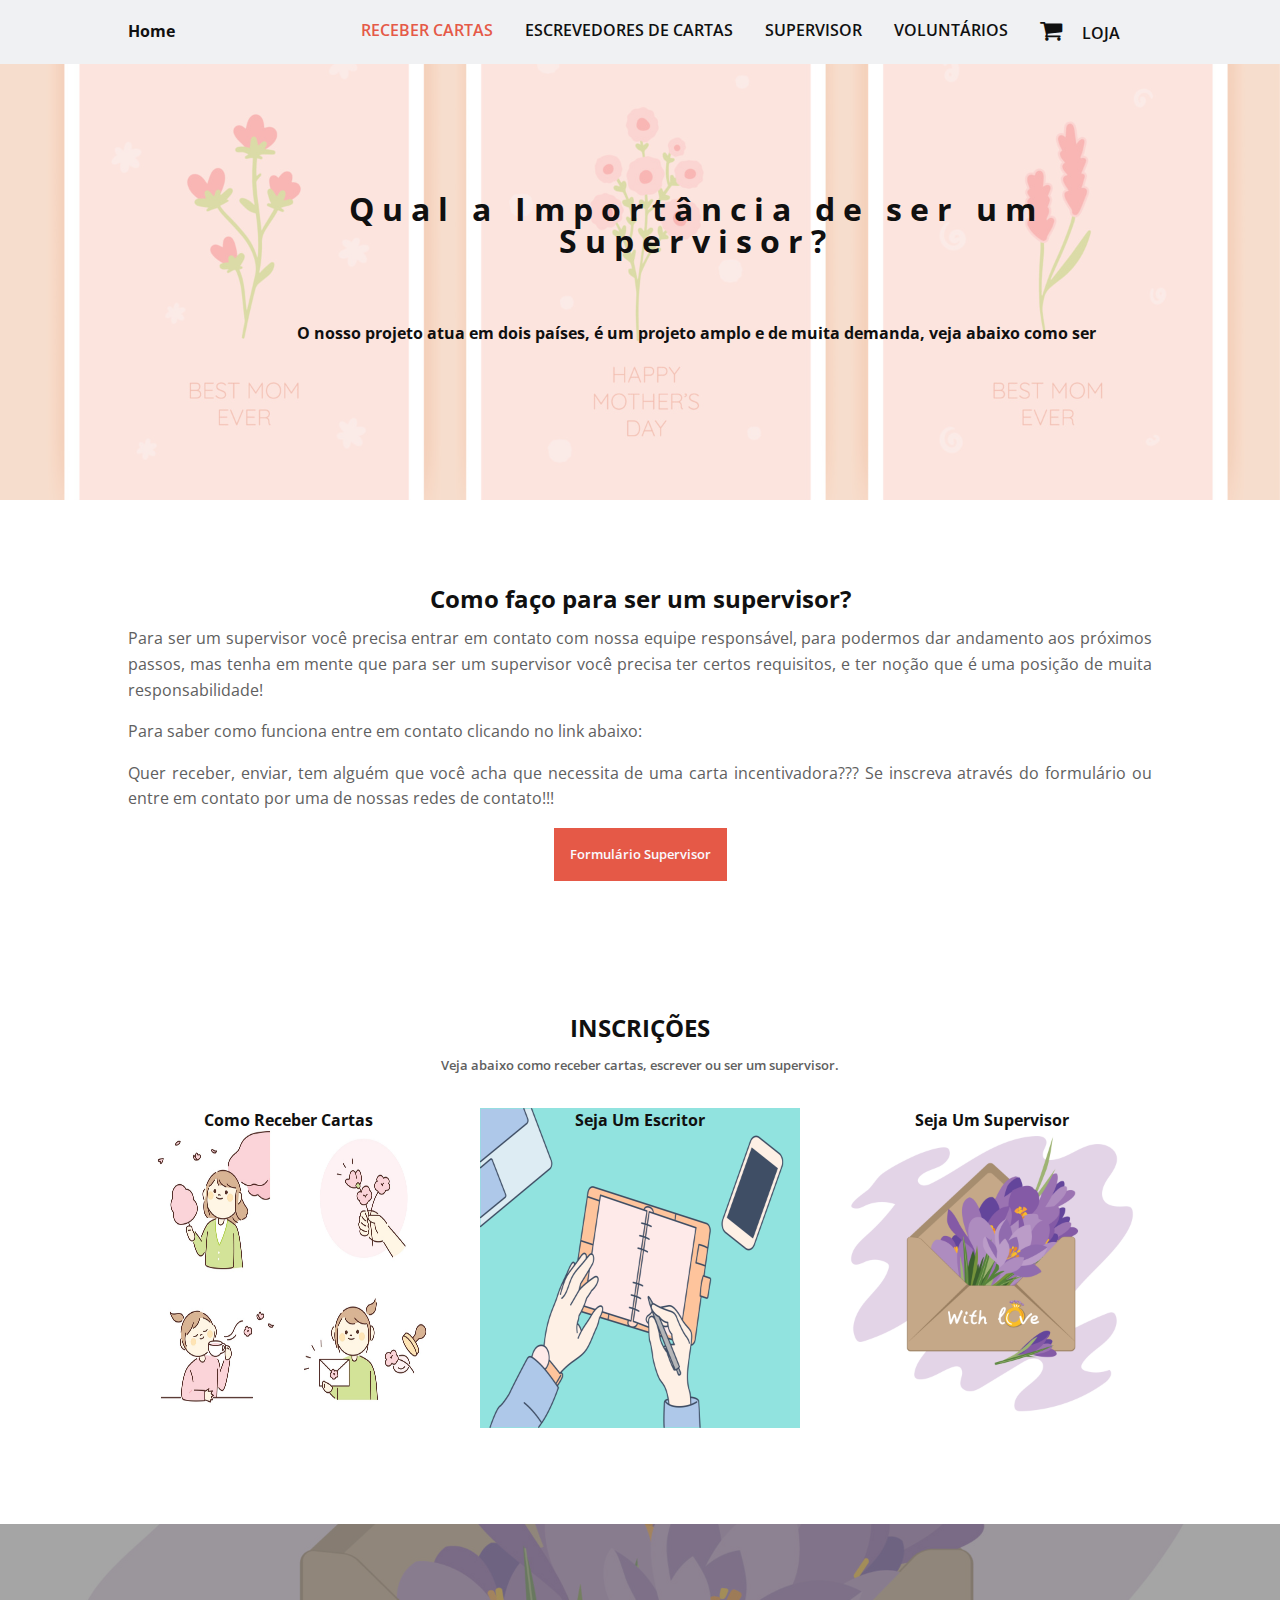
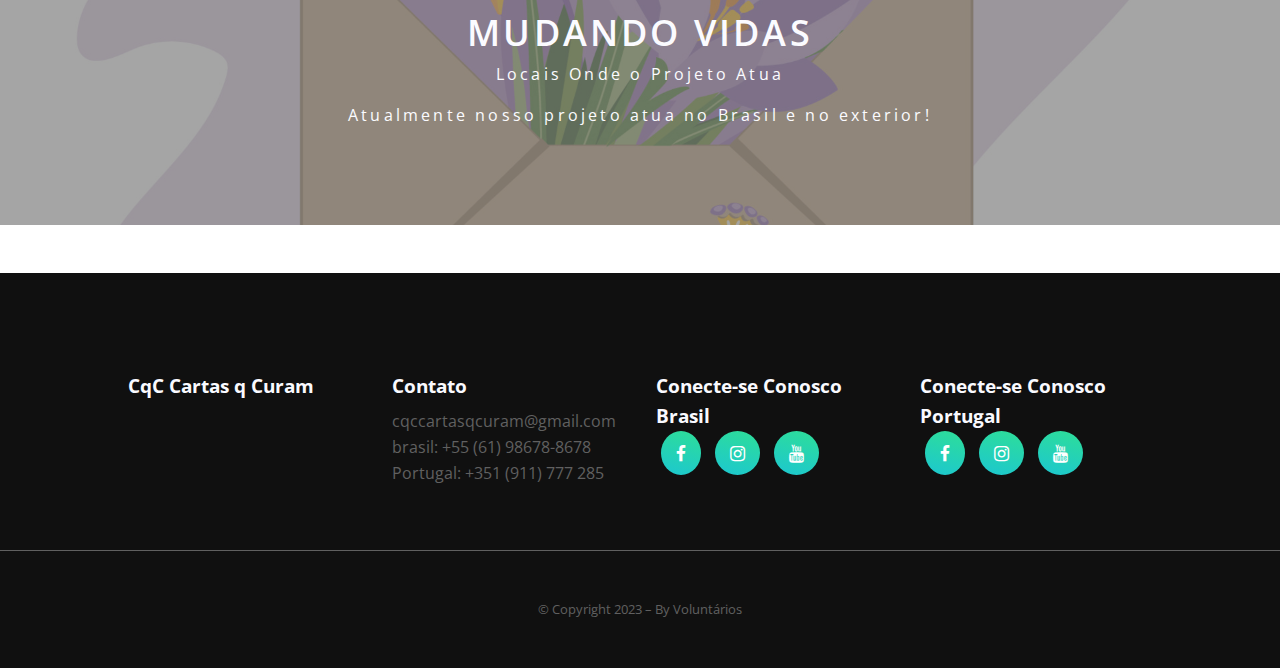
<file: seja-supervisor.html>
<!DOCTYPE html>
<html lang="pt-br">
  <head>
    <meta charset="UTF-8" />
    <meta name="viewport" content="width=device-width, initial-scale=1.0" />

    <!-- ===== CSS ===== -->
    <link rel="stylesheet" href="./assets/css/styles.css" />
    <style>
      .slideshow-container {
        position: relative;
        width: 100%;
        height: 500px;
        overflow: hidden;
      }

      .slideshow-container img {
        width: 100%;
        height: 100%;
        object-fit: cover;
        position: absolute;
        top: 0;
        left: 0;
        opacity: 0;
        transition: opacity 1s ease-in-out;
      }

      .slideshow-container img.active {
        opacity: 0.5;
      }
    </style>

    <title>CQC Cartas Que Curam</title>
  </head>
  <body>
    <!--===== HEADER =====-->
    <header class="l-header">
      <nav class="nav bd-grid">
        <div>
          <a href="./index.html" class="nav__logo">Home</a>
        </div>

        <div class="nav__menu" id="nav-menu">
          <ul class="nav__list">
            <li class="nav__item">
              <a href="./receba-cartas.html" class="nav__link active"
                >RECEBER CARTAS</a
              >
            </li>
            <li class="nav__item">
              <a href="./seja-escritor.html" class="nav__link"
                >ESCREVEDORES DE CARTAS</a
              >
            </li>
            <li class="nav__item">
              <a href="./seja-supervisor.html" class="nav__link">SUPERVISOR</a>
            </li>
            <li class="nav__item">
              <a href="#subcribed_voluntarios" class="nav__link">VOLUNTÁRIOS</a>
            </li>
            <li class="nav__item">
              <i class="fa fa-shopping-cart nav__cart"></i>
              <a href="./loja.html" class="nav__link">LOJA</a>
            </li>
          </ul>
        </div>

        <div>
          <i class="fa fa-bars nav__toggle" id="nav-toggle"></i>
        </div>
      </nav>
    </header>

    <main class="l-main">
      <!--===== HOME =====-->
      <section id="secao1">
        <div class="home__data">
          <h2 class="home__title_h2">
            Qual a Importância de ser um Supervisor?
          </h2>
          <strong
            >O nosso projeto atua em dois países, é um projeto amplo e de muita
            demanda, veja abaixo como ser</strong
          >
        </div>

        <div class="slideshow-container">
          <img src="./assets/images/banner01.jpg" alt="Imagem 1" />
          <img src="./assets/images/banner02.jpg" alt="Imagem 2" />
        </div>
      </section>

      <!--===== NOSSA MISSÃO =====-->
      <section class="newsletter section" id="suscribe">
        <div class="newsletter__container bd-grid">
          <div class="newsletter__suscribe">
            <h2 class="section-title">Como faço para ser um supervisor?</h2>
            <p class="newsletter__description" style="text-align: justify">
              Para ser um supervisor você precisa entrar em contato com nossa
              equipe responsável, para podermos dar andamento aos próximos
              passos, mas tenha em mente que para ser um supervisor você precisa
              ter certos requisitos, e ter noção que é uma posição de muita
              responsabilidade!
            </p>

            <p class="newsletter__description" style="text-align: justify">
              Para saber como funciona entre em contato clicando no link abaixo:
            </p>

            <p class="newsletter__description" style="text-align: justify">
              Quer receber, enviar, tem alguém que você acha que necessita de
              uma carta incentivadora??? Se inscreva através do formulário ou
              entre em contato por uma de nossas redes de contato!!!
            </p>

            <a
              href="https://docs.google.com/forms/d/e/1FAIpQLSdIkNUXmoybccFacvFTmSwSVXVEBNb27KBwxpEDS0dSzdxOpg/viewform"
              class="button"
            >
              Formulário Supervisor
            </a>
          </div>
        </div>
      </section>

      <!--===== NEW ARRIVALS =====-->
      <section class="featured section" id="new">
        <h2 class="section-title">INSCRIÇÕES</h2>
        <a href="#" class="section-all"
          >Veja abaixo como receber cartas, escrever ou ser um supervisor.</a
        >

        <div class="new__container bd-grid">
          <div class="new__box">
            <img src="./assets/images/banner03.jpg" alt="" class="new__img" />

            <strong style="position: absolute; text-align: center">
              Como Receber Cartas
            </strong>
            <div class="new__link">
              <a href="./receba-cartas.html" class="button">saiba + </a>
            </div>
          </div>

          <div class="new__box">
            <img src="./assets/images/escritor.jpg" alt="" class="new__img" />
            <strong style="position: absolute; text-align: center">
              Seja Um Escritor
            </strong>
            <div class="new__link">
              <a href="./seja-escritor.html" class="button">Saiba +</a> <br />
            </div>
          </div>

          <div class="new__box">
            <img src="./assets/images/revisor.jpg" alt="" class="new__img" />
            <strong style="position: absolute; text-align: center">
              Seja Um Supervisor
            </strong>
            <div class="new__link">
              <a
                target="_blank"
                href="https://docs.google.com/forms/d/e/1FAIpQLSdIkNUXmoybccFacvFTmSwSVXVEBNb27KBwxpEDS0dSzdxOpg/viewform"
                class="button"
                >INSCREVA-SE</a
              >
            </div>
          </div>
        </div>
      </section>

      <!--===== OFFER =====-->
      <section class="offer section">
        <div class="offer__bg">
          <div class="offer__data">
            <h2 class="offer__title">Mudando Vidas</h2>
            <p class="offer__description">Locais Onde o Projeto Atua</p>

            <p class="offer__description">
              Atualmente nosso projeto atua no Brasil e no exterior!
            </p>
          </div>
        </div>
      </section>
    </main>

    <!--===== FOOTER =====-->
    <footer class="footer section">
      <div class="footer__container bd-grid">
        <div class="footer__box">
          <h3 class="footer__title">CqC Cartas q Curam</h3>
        </div>

        <div class="footer__box">
          <h3 class="footer__title">Contato</h3>
          <ul>
            <li>
              <a href="#" class="footer__link"> cqccartasqcuram@gmail.com </a>
            </li>
            <li>
              <a
                target="_blank"
                href="https://api.whatsapp.com/send?phone=5561986788678&text=Ol%C3%A1%2C%20gostaria%20de%20conhecer%20mais%20sobre%20o%20Instituto%20Berna%20Almeida%20e%20seus%20projetos!"
                class="footer__link"
              >
                brasil: +55 (61) 98678-8678
              </a>
            </li>
            <li>
              <a href="#" class="footer__link">
                Portugal: +351 (911) 777 285
              </a>
            </li>
          </ul>
        </div>

        <div class="footer__box">
          <h3 class="footer__title">Conecte-se Conosco Brasil</h3>
          <a
            href="https://www.facebook.com/cqccartasqcuram"
            class="footer__social"
            ><span class="fa fa-facebook"></span
          ></a>
          <a
            href="https://www.instagram.com/cqccartasqcuram/"
            class="footer__social"
            ><span class="fa fa-instagram"></span
          ></a>
          <a
            href="https://www.youtube.com/channel/UC13VDzD3UKj85evIIglPChw"
            class="footer__social"
            ><span class="fa fa-youtube"></span
          ></a>
        </div>

        <div class="footer__box">
          <h3 class="footer__title">Conecte-se Conosco Portugal</h3>
          <a
            href="https://www.facebook.com/cartasqcuramportugal"
            class="footer__social"
            ><span class="fa fa-facebook"></span
          ></a>
          <a
            href="https://www.instagram.com/cqccartasqcuramportugal/"
            class="footer__social"
            ><span class="fa fa-instagram"></span
          ></a>
          <a
            href="https://www.youtube.com/channel/UC13VDzD3UKj85evIIglPChw"
            class="footer__social"
            ><span class="fa fa-youtube"></span
          ></a>
        </div>
      </div>

      <p class="footer__copy">&#169; Copyright 2023 – By Voluntários</p>
    </footer>

    <!--===== MAIN JS =====-->
    <script src="./assets/js/main.js"></script>
    <script>
      const images = document.querySelectorAll(".slideshow-container img");
      let current = 0;

      window.addEventListener("load", () => {
        images[current].classList.add("active");
        setInterval(() => {
          images[current].classList.remove("active");
          current = (current + 1) % images.length;
          images[current].classList.add("active");
        }, 2000);
      });
    </script>
  </body>
</html>
</file>
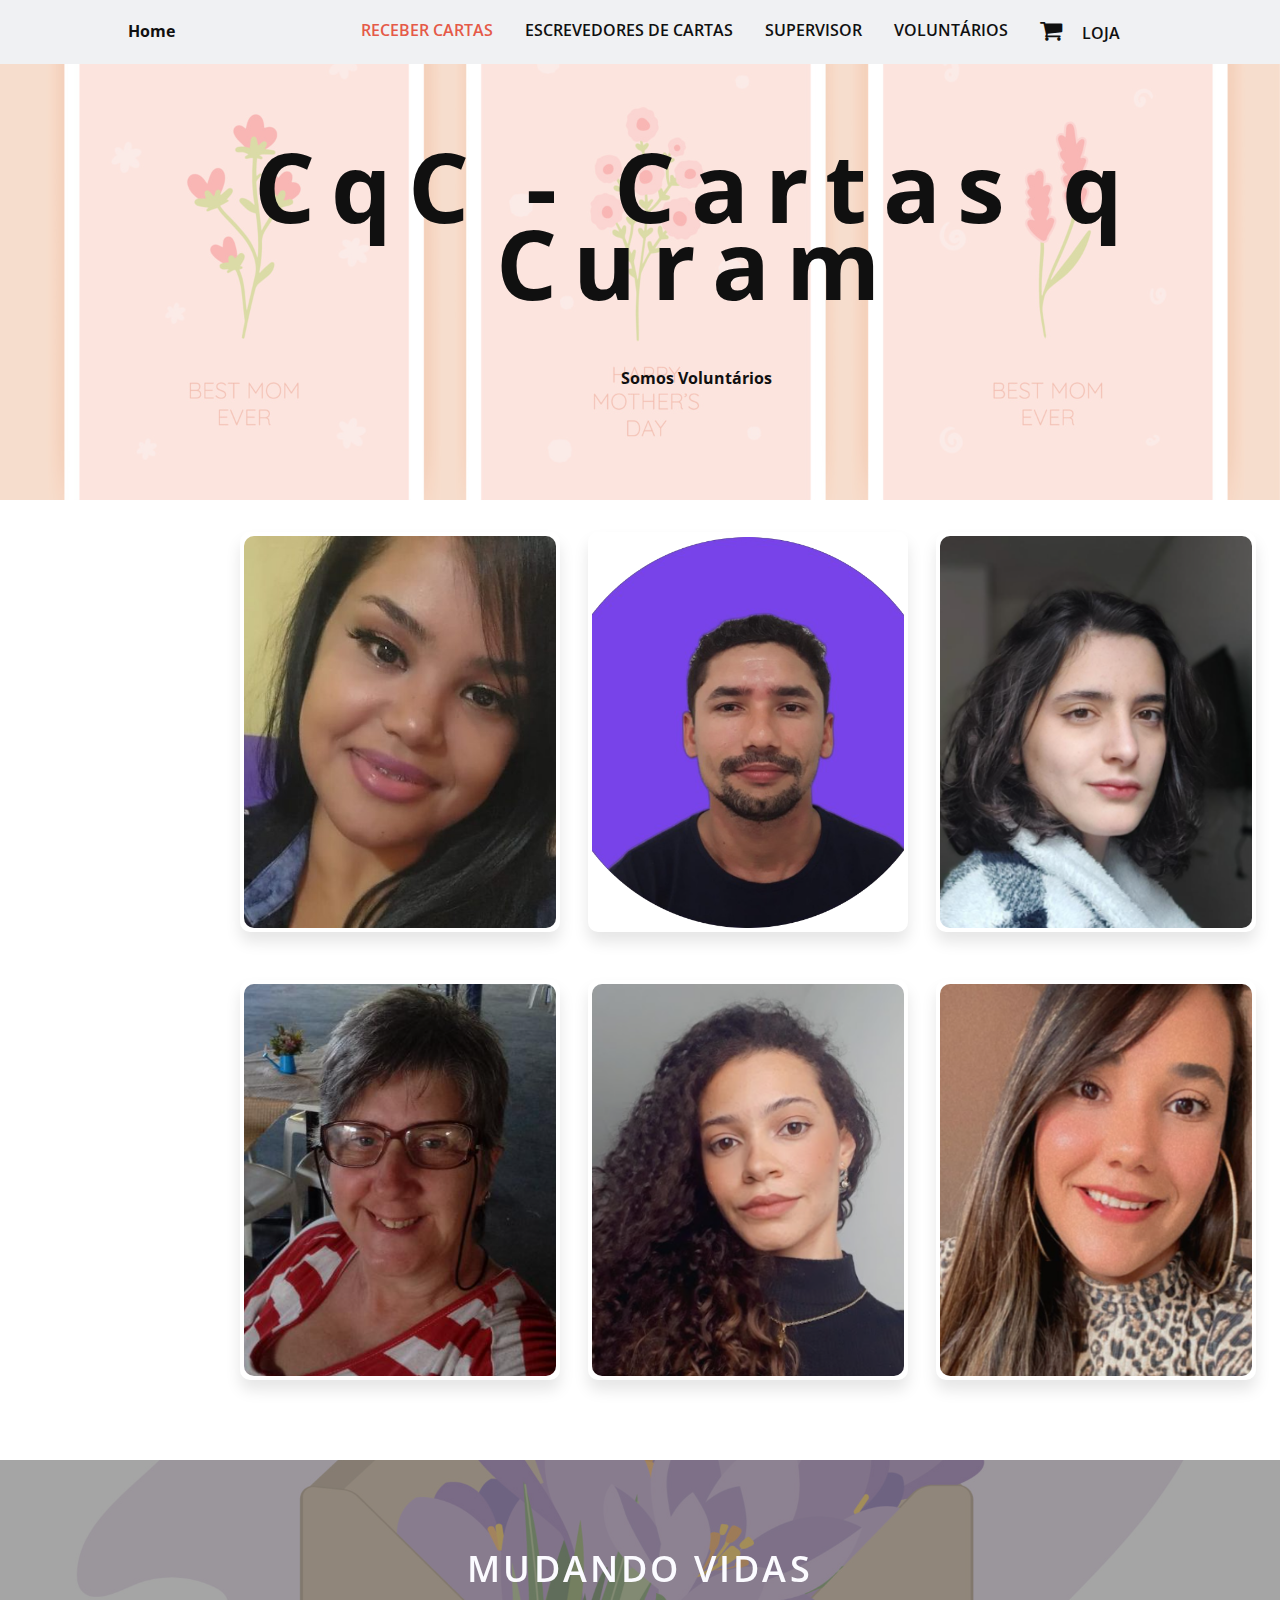
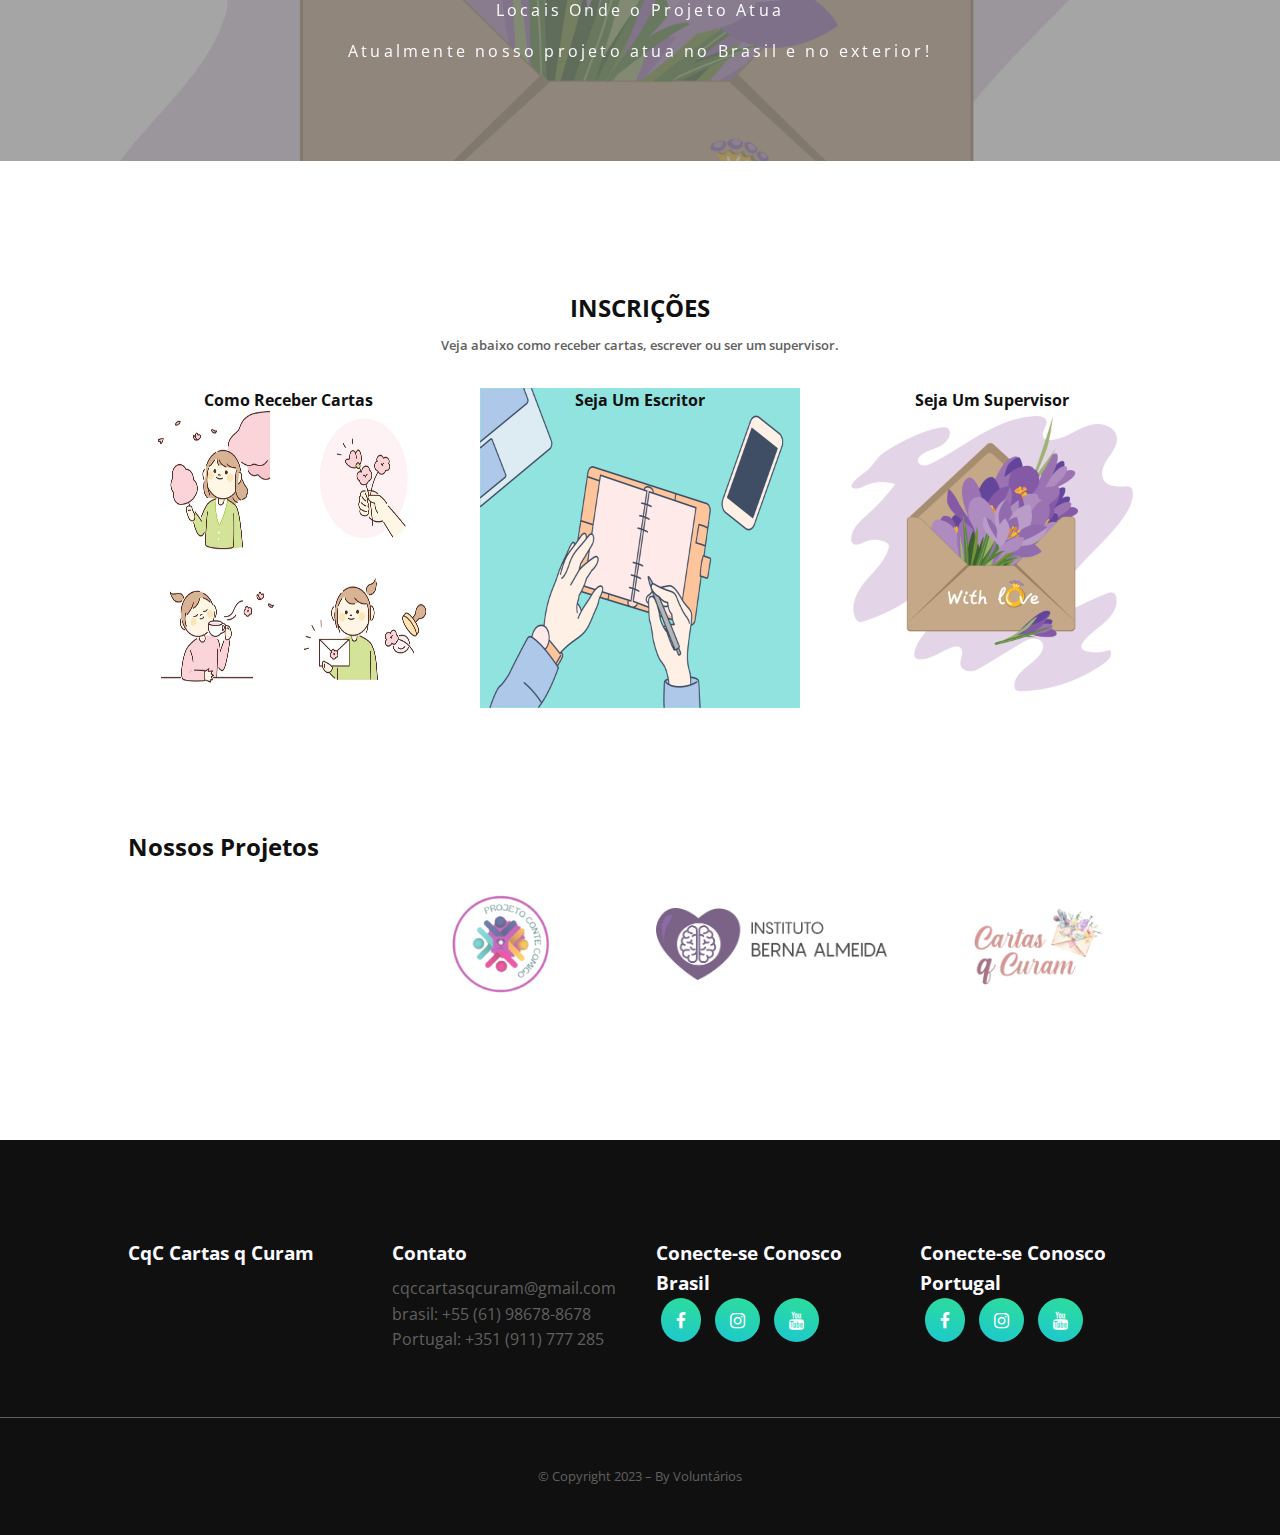
<file: voluntarios.html>
<!DOCTYPE html>
<html lang="pt-br">
  <head>
    <meta charset="UTF-8" />
    <meta name="viewport" content="width=device-width, initial-scale=1.0" />

    <!-- ===== CSS ===== -->
    <link rel="stylesheet" href="./assets/css/styles.css" />
    <style>

        /* slide showw  */
      .slideshow-container {
        position: relative;
        width: 100%;
        height: 500px;
        overflow: hidden;
      }

      .slideshow-container img {
        width: 100%;
        height: 100%;
        object-fit: cover;
        position: absolute;
        top: 0;
        left: 0;
        opacity: 0;
        transition: opacity 1s ease-in-out;
      }

      .slideshow-container img.active {
        opacity: 0.5;
      }
      @import url('https://fonts.googleapis.com/css2?family=Poppins:wght@200;300;400;500;600;700&display=swap');
/* *{
  margin: 0;
  padding: 0;
  box-sizing: border-box;
  font-family: 'Poppins', sans-serif;
} */
/* html,body{
  display: grid;
  height: 100%;
  width: 100%;
  place-items: center;
  background: linear-gradient(375deg, #1cc7d0, #2ede98);
} */
::selection{
  color: #fff;
  background: #1cc7d0;
}
.wrapper{
  height: 400px;
  width: 320px;
  position: relative;
  transform-style: preserve-3d;
	perspective: 1000px;
}
.wrapper .card{
  position: absolute;
  height: 100%;
  width: 100%;
  padding: 4px;
  background: #fff;
  border-radius: 10px;
  transform: translateY(0deg);
  backface-visibility: hidden;
  transform-style: preserve-3d;
  box-shadow: 0px 10px 15px rgba(0,0,0,0.1);
  transition: transform 0.7s cubic-bezier(0.4,0.2,0.2,1);
}
.wrapper:hover > .front-face{
  transform: rotateY(-180deg);
}
.wrapper .card img{
  height: 100%;
  width: 100%;
  object-fit: cover;
  border-radius: 10px;
}
.wrapper .back-face{
  display: flex;
  align-items: center;
  justify-content: space-evenly;
  flex-direction: column;
  transform: rotateY(180deg);
}
.wrapper:hover > .back-face{
  transform: rotateY(0deg);
}
.wrapper .back-face img{
  height: 140px;
  width: 140px;
  padding: 5px;
  border-radius: 50%;
  background: linear-gradient(375deg, #1cc7d0, #2ede98);
}
.wrapper .back-face .info{
  text-align: center;
}
.back-face .info .title{
  font-size: 20px;
  font-weight: 500;
}
.back-face ul{
  display: flex;
}
.back-face ul a{
  display: block;
  height: 40px;
  width: 40px;
  color: #fff;
  text-align: center;
  margin: 0 5px;
  line-height: 38px;
  border: 2px solid transparent;
  border-radius: 50%;
  background: linear-gradient(375deg, #1cc7d0, #2ede98);
  transition: all 0.5s ease;
}
.back-face ul a:hover{
  color: #1cc7d0;
  border-color: #1cc7d0;
  background: linear-gradient(375deg, transparent, transparent);
}

.__email{
  text-align: center;
  display: block;
  /* height: 40px;
  width: 40px; */
  color: #1cc7d0;
  text-align: center;
  margin: 0 auto;
  line-height: 38px;
  /* border: 2px solid transparent;
  border-radius: 50%;
  background: linear-gradient(375deg, #1cc7d0, #2ede98);
  transition: all 0.5s ease; */

}

    </style>

    <title>CQC Cartas Que Curam</title>
  </head>
  <body>
    <!--===== HEADER =====-->
    <header class="l-header">
      <nav class="nav bd-grid">
        <div>
          <a href="./index.html" class="nav__logo">Home</a>
        </div>

        <div class="nav__menu" id="nav-menu">
          <ul class="nav__list">
            <li class="nav__item">
              <a href="./receba-cartas.html" class="nav__link active"
                >RECEBER CARTAS</a
              >
            </li>
            <li class="nav__item">
              <a href="./seja-escritor.html" class="nav__link"
                >ESCREVEDORES DE CARTAS</a
              >
            </li>
            <li class="nav__item">
              <a href="./seja-supervisor.html" class="nav__link">SUPERVISOR</a>
            </li>
            <li class="nav__item">
              <a href="./voluntarios.html" class="nav__link">VOLUNTÁRIOS</a>
            </li>
            <li class="nav__item">
              <i class="fa fa-shopping-cart nav__cart"></i>
              <a href="./loja.html" class="nav__link">LOJA</a>
            </li>
          </ul>
        </div>

        <div>
          <i class="fa fa-bars nav__toggle" id="nav-toggle"></i>
        </div>
      </nav>
    </header>

    <main class="l-main">
      <!--===== HOME =====-->
      <section id="secao1">
        <div class="home__data">
          <h1 class="home__title">CqC - Cartas q Curam</h1>
          <strong>Somos Voluntários</strong>
        </div>

        <div class="slideshow-container">
          <img src="./assets/images/banner01.jpg" alt="Imagem 1" />
          <img src="./assets/images/banner02.jpg" alt="Imagem 2" />
        </div>
      </section>

      <section class="volunteer__card">

      <div class="wrapper">
        <div class="card front-face">
          <img src="./assets/images/voluntario (1).jpeg" alt="voluntário Isadora Vanderlan">
        </div>
        <div class="card back-face">
          <img src="./assets/images/voluntario (1).jpeg" alt="voluntário Isadora Vanderlan">
          <div class="info">
            <div class="title">Isadora Vanderlan</div>
            <div class="__email">
              <small class="fa fa-envelope"> vanderlansantos1991@gmail.com</small>
            </div>
            <p>
                Bacharel em Sistema de Informações pela Universidade Nove de Julho, <br>
                 atualmente trabalha com o ERP TOTVS Protheus. <br>
                 Responsável pelo desenvolvimento e layout dos sites IBA e CqC. 
            </p>
          </div>
          <ul>
            <a  
            target="_blank" 
            href="https://www.linkedin.com/in/isadoravanderlan/"><i class="fa fa-linkedin"></i></a>
            <a href="https://isadoravanderlan.github.io/portifolioisadoravanderlan.github.io/">
              <i class="fa fa-github"></i>
            </a>
           
          </ul>
        </div>
      </div>

      <div class="wrapper">
        <div class="card front-face">
          <img src="./assets/images/voluntario (1).png" alt="voluntário Isaque Menezes">
        </div>
        <div class="card back-face">
          <img src="./assets/images/voluntario (1).png" alt="voluntário Isaque Menezes">
          <div class="info">
            <div class="title">Isaque Menezes</div>
            <p>Acadêmico de Sistemas de Informação pela UFPA, 
                Desenvolvedor Back-end na Equilibrium Web. 
                E no Instituto Berna Almeida tem atuado principalmente na infraestrutura e suporte </p>
          </div>
          <ul>
            <a href="https://linkedin.com/in/isaquemenezes"><i class="fa fa-linkedin"></i></a>
            <a href="https://github.com/isaquemenezes"><i class="fa fa-github"></i></a>
            <a href="#"><i class="fa fa-twitter"></i></a>
            <a href="#"><i class="fa fa-instagram"></i></a>
          </ul>
        </div>
      </div>

      <div class="wrapper">
        <div class="card front-face">
          <img src="./assets/images/voluntario (2).png" alt="Júlia Marchezin">
        </div>
        <div class="card back-face">
          <img src="./assets/images/voluntario (2).png" alt="Júlia Marchezin">
          <div class="info">
            <div class="title">Júlia Marchezin</div>
            <div class="__email">
              <small class="fa fa-envelope"> jumarchezin@gmail.com
                </small>
            </div>
            <p>Estudante, nascida e criada em São Paulo. 
                Ensino médio completo em 2022 e busca vaga para graduação em biologia. 
                No projeto CqC atua como supervisora e escrevedora </p>
          </div>
          <ul>
            <a href="https://www.linkedin.com/in/j%C3%BAlia-fernandes-25b81922b"><i class="fa fa-linkedin"></i></a>
            
          </ul>
        </div>
      </div>


      <div class="wrapper">
        <div class="card front-face">
          <img src="./assets/images/voluntario (3).png" alt="Mônica de Moraes">
        </div>
        <div class="card back-face">
          <img src="./assets/images/voluntario (3).png" alt="Mônica de Moraes">
          <div class="info">
            <div class="title">Mônica de Moraes</div>
            <div class="__email">
              <small class="fa fa-envelope"> monicamoraesmmr@gmail.com</small>
            </div>

            <p>Residente do Rio de Janeiro. 
                Cuidadora de idosos credenciada pelo Instituto Projeto Triunfar. 
                Faz parte do Projeto Conte Comigo </p>
          </div>
         
        </div>
      </div>

      <div class="wrapper">
        <div class="card front-face">
          <img src="./assets/images/voluntario (4).png" alt="Jennifer Norte">
        </div>
        <div class="card back-face">
          <img src="./assets/images/voluntario (4).png" alt="Jennifer Norte">
          <div class="info">
            <div class="title">Jennifer Norte</div>
            <div class="__email">
              <small class="fa fa-envelope">jennifer.norte9@gmail.com</small>
            </div>
            <p>Reside em Minas Gerais. Técnica em Administração pelo Sebrae, 
                atualmente estudo Engenharia Ambiental na UFV. 
                Sou secretária do Projeto Conte Comigo do IBA</p>
          </div>
         
        </div>
      </div>

      <div class="wrapper">
        <div class="card front-face">
          <img src="./assets/images/Gabrielle.png" alt="voluntária Gabriella Patrícia">
        </div>
        <div class="card back-face">
          <img src="./assets/images/Gabrielle.png" alt="voluntária Gabriella Patrícia">
          <div class="info">
            <div class="title">Gabriella Patrícia</div>
            <div class="__email">
              <small class="fa fa-envelope"> arqstudiog3@gmail.com</small>
            </div>
            
            <p>Arquiteta, mineira de naturalidade. <br>
                Graduada pela UNIP <br>
                e designer de interiores pelo Instituto IPOG. <br>
                 No projeto CqC atua como supervisora </p>
          </div>
          <ul>
            <a target="_blank" href="https://www.linkedin.com/in/gabriellapatricia06"><i class="fa fa-linkedin"></i></a>
          </ul>
        </div>
      </div>

    </section>

      <!--===== OFFER =====-->
      <section class="offer section">
        <div class="offer__bg">
          <div class="offer__data">
            <h2 class="offer__title">Mudando Vidas</h2>
            <p class="offer__description">Locais Onde o Projeto Atua</p>

            <p class="offer__description">
              Atualmente nosso projeto atua no Brasil e no exterior!
            </p>
          </div>
        </div>
      </section>

      <!--===== NEW ARRIVALS =====-->
      <section class="featured section" id="new">
        <h2 class="section-title">INSCRIÇÕES</h2>
        <a href="#" class="section-all"
          >Veja abaixo como receber cartas, escrever ou ser um supervisor.</a
        >

        <div class="new__container bd-grid">
          <div class="new__box">
            <img src="./assets/images/banner03.jpg" alt="" class="new__img" />

            <strong style="position: absolute; text-align: center">
              Como Receber Cartas
            </strong>
            <div class="new__link">
              <a href="./receba-cartas.html" class="button">saiba + </a>
            </div>
          </div>

          <div class="new__box">
            <img src="./assets/images/escritor.jpg" alt="" class="new__img" />
            <strong style="position: absolute; text-align: center">
              Seja Um Escritor
            </strong>
            <div class="new__link">
              <a href="./seja-escritor.html" class="button">Saiba +</a> <br />
            </div>
          </div>

          <div class="new__box">
            <img src="./assets/images/revisor.jpg" alt="" class="new__img" />
            <strong style="position: absolute; text-align: center">
              Seja Um Supervisor
            </strong>
            <div class="new__link">
              <a
                target="_blank"
                href="https://docs.google.com/forms/d/e/1FAIpQLSdIkNUXmoybccFacvFTmSwSVXVEBNb27KBwxpEDS0dSzdxOpg/viewform"
                class="button"
                >INSCREVA-SE</a
              >
            </div>
          </div>
        </div>
      </section>

    
      <!--===== SPONSORS =====-->
      <section class="sponsors section"> 
        

        <div class="sponsors__container bd-grid">
        <h2>Nossos Projetos</h2>
          

            <div class="sponsors__logo">
             <a href="">
                <img src="./assets/images/2-removebg-preview-300x300.png" alt=""></a>
               
            </div>

            <div class="sponsors__logo">
            <a
              target="_blank"
              href="https://institutobernalmeida.com.br/">
                <img src="./assets/images/logotipo-Berna-Almeida-Horizontal-2048x633.png" alt=""></a>
            </div>

          

           
            <div class="sponsors__logo">
              <a href="#">
              <img src="./assets/images/5-removebg-preview.png" alt=""></a>
          </div>

        </div>
    </section>

    </main>

    <!--===== FOOTER =====-->
    <footer class="footer section">
      <div class="footer__container bd-grid">
        <div class="footer__box">
          <h3 class="footer__title">CqC Cartas q Curam</h3>
        </div>

        <div class="footer__box">
          <h3 class="footer__title">Contato</h3>
          <ul>
            <li>
              <a href="#" class="footer__link"> cqccartasqcuram@gmail.com </a>
            </li>
            <li>
              <a
                target="_blank"
                href="https://api.whatsapp.com/send?phone=5561986788678&text=Ol%C3%A1%2C%20gostaria%20de%20conhecer%20mais%20sobre%20o%20Instituto%20Berna%20Almeida%20e%20seus%20projetos!"
                class="footer__link"
              >
                brasil: +55 (61) 98678-8678
              </a>
            </li>
            <li>
              <a href="#" class="footer__link">
                Portugal: +351 (911) 777 285
              </a>
            </li>
          </ul>
        </div>

        <div class="footer__box">
          <h3 class="footer__title">Conecte-se Conosco Brasil</h3>
          <a
            href="https://www.facebook.com/cqccartasqcuram"
            class="footer__social"
            ><span class="fa fa-facebook"></span
          ></a>
          <a
            href="https://www.instagram.com/cqccartasqcuram/"
            class="footer__social"
            ><span class="fa fa-instagram"></span
          ></a>
          <a
            href="https://www.youtube.com/channel/UC13VDzD3UKj85evIIglPChw"
            class="footer__social"
            ><span class="fa fa-youtube"></span
          ></a>
        </div>

        <div class="footer__box">
          <h3 class="footer__title">Conecte-se Conosco Portugal</h3>
          <a 
            href="https://www.facebook.com/cartasqcuramportugal"
            class="footer__social"
            ><span class="fa fa-facebook"></span
          ></a>
          <a
            href="https://www.instagram.com/cqccartasqcuramportugal/"
            class="footer__social"
            ><span class="fa fa-instagram"></span
          ></a>
          <a
            href="https://www.youtube.com/channel/UC13VDzD3UKj85evIIglPChw"
            class="footer__social"
            ><span class="fa fa-youtube"></span
          ></a>
        </div>
      </div>

      <p class="footer__copy">&#169; Copyright 2023 – By Voluntários</p>
    </footer>

    <!--===== MAIN JS =====-->
    <script src="./assets/js/main.js"></script>
    <script>
      const images = document.querySelectorAll(".slideshow-container img");
      let current = 0;

      window.addEventListener("load", () => {
        images[current].classList.add("active");
        setInterval(() => {
          images[current].classList.remove("active");
          current = (current + 1) % images.length;
          images[current].classList.add("active");
        }, 2000);
      });
    </script>
  </body>
</html>
</file>
<file: WebsiteEcommerceII-master/assets/css/styles.css>
/*===== GOOGLE FONTS =====*/
/* @import url("https://fonts.googleapis.com/css2?family=Open+Sans:wght@400;600;700&display=swap"); */

/*===== ICONS FONTS =====*/
@import url(../font-awesome/font-awesome.min.css);

/*===== VARIABLES CSS =====*/
:root {
  --header-height: 3rem;
  --font-semi: 600;
  --font-bold: 700;
}

/*===== Colores =====*/
:root {
  --first-color: #E55947;
  --first-color-alt: #D2321E;
  --white-color: #FAFAFF;
  --dark-color: #101010;
  --dark-color-light: #606060;
  --gray-color: #F0F1F3;
}

/*===== Fuente y tipografia =====*/
:root {
  --body-font: 'Open Sans', sans-serif;
  --big-font-size: 3rem;
  --h1-font-size: 1.5rem;
  --h2-font-size: 1.25rem;
  --normal-font-size: .938rem;
  --small-font-size: .75rem;
}

@media screen and (min-width: 1024px) {
  :root {
    --big-font-size: 6rem;
    --h1-font-size: 2.25rem;
    --h2-font-size: 1.5rem;
    --normal-font-size: 1rem;
    --small-font-size: .813rem;
  }
}

/*===== Margenes =====*/
:root {
  --mb-1: 0.5rem;
  --mb-2: 1rem;
  --mb-3: 1.5rem;
  --mb-4: 2rem;
}

/*===== z index =====*/
:root {
  --z-tooltip: 10;
  --z-fixed: 100;
}

/*===== BASE =====*/
*, ::before, ::after {
  box-sizing: border-box;
}

html {
  scroll-behavior: smooth;
}

body {
  margin: var(--header-height) 0 0 0;
  font-family: var(--body-font);
  font-size: var(--normal-font-size);
  color: var(--dark-color);
  line-height: 1.6;
}

h1, h2, p {
  margin: 0;
}

ul {
  margin: 0;
  padding: 0;
  list-style: none;
}

a {
  text-decoration: none;
  color: var(--dark-color);
}

img {
  max-width: 100%;
  height: auto;
}

/*===== CLASS CSS ===== */
.section {
  padding: 3rem 0;
}

.section-title {
  font-size: var(--h2-font-size);
  color: var(--dark-color);
  margin: var(--mb-4) 0 var(--mb-1);
  text-align: center;
} 

.section-all {
  display: block;
  font-size: var(--small-font-size);
  font-weight: var(--font-semi);
  color: var(--dark-color-light);
  text-align: center;
  margin-bottom: var(--mb-2);
}

/*===== LAYOUT =====*/
.bd-grid {
  max-width: 1024px;
  display: grid;
  grid-template-columns: 100%;
  grid-column-gap: 2rem;
  width: calc(100% - 3rem);
  margin-left: var(--mb-3);
  margin-right: var(--mb-3);
}

.l-header {
  width: 100%;
  position: fixed;
  top: 0;
  left: 0;
  z-index: var(--z-fixed);
  background-color: var(--gray-color);

}

/*===== NAV =====*/
.nav {
  height: var(--header-height);
  display: flex;
  justify-content: space-between;
  align-items: center;

}

@media screen and (max-width: 768px) {
  .nav__menu {
    position: fixed;
    top: var(--header-height);
    right: -100%;  /* show */
    width: 80%;
    height: 100%;
    padding: 2rem;
    background-color: var(--white-color);
    transition: .5s;
  }
}

.nav__item {
  margin-bottom: var(--mb-4);
}

.nav__link {
  color: var(--dark-color);
  font-weight: var(--font-semi);
}

.nav__link:hover {
  color: var(--first-color);
}

.nav__logo {
  font-weight: var(--font-bold);
}

.nav__cart {
  font-size: 1.5rem;
  margin-right: var(--mb-2);
}

.nav__toggle {
  font-size: 1.5rem;
  cursor: pointer;
}

/*=== Show menu ===*/
.show {
  right: 0;
}

.active {
  color: var(--first-color);
}

/*===== HOME =====*/
.home {
  background-color: var(--gray-color);
}

.home__container {
  height: calc(100vh - var(--header-height));
}

.home__data {
  padding-top: 6rem;
}

.home__title {
  align-self: center;
  font-size: var(--big-font-size);
  line-height: 1;  
  letter-spacing: .5rem;
  margin-bottom: 4rem;
}

.home__title span {
  font-size: var(--h1-font-size);
}

.home__img {
  position: absolute;
  right: 0;
  bottom: 0;
  width: 260px;
}

/*BUTTONS*/
.button {
  display: inline-block;
  background-color: var(--first-color);
  color: var(--white-color);
  padding: 1rem;
  font-size: var(--small-font-size);
  font-weight: var(--font-semi);
  transition: .3s;
  
}

.button:hover {
  background-color: var(--first-color-alt);

}

/*===== COLLECTION =====*/
.collection__container {
  row-gap: 2rem;    /* espaçamento em linhas */
}

.collection__box {   
  display: flex; 
  justify-content: space-between;  
  align-items: center;
  padding: 0 1.5rem;
  background-color: var(--gray-color);
  transition: .3s;
}

.collection__box:hover {
  transform: translateY(-.5rem) ;
}

.collection__img {
  width: 100px;
}

.collection__title {
  font-size: var(--h1-font-size);
  line-height: 1.2rem;
  margin-bottom: var(--mb-2);
  text-transform: uppercase;
  font-weight: var(--font-semi);

}

.collection__subtitle {
  font-size: var(--h2-font-size);
  color: var(--dark-color-light);

}

.collection__view {
  font-size: var(--small-font-size);
  color: var(--dark-color-light);
}

.collection__view:hover {
  text-decoration: underline;
}

/*===== FEATURED PRODUCTS =====*/
.featured__container {
  row-gap: 2rem;
}

.featured__product {
  transition: .3s;
}

.featured__product:hover {
  transform: translateY(-.5rem);
}

.featured__box {
  position: relative;
  display: flex;
  justify-content: center;
  background-color: var(--gray-color);
}

.featured__new {
  position: absolute;
  top: 0;
  left: 0;
  background-color: var(--first-color);
  color: var(--white-color);
  padding: .3rem .75rem;
  font-size: var(--small-font-size);
}

.featured__data {
  text-align: center;
}

.featured__name {
  margin-bottom: var(--mb-1);
  text-transform: uppercase;
  font-size: var(--normal-font-size);
}

.featured__price {
  color: var(--dark-color-light);
  font-weight: var(--font-semi);
}

/*===== OFFER =====*/
.offer__bg {
  background: url(../../assets/img/offer.jpg) no-repeat center/cover;
  text-align: center;
}

.offer__data {
  padding: 3.5rem .25rem;
  background: rgba(0, 0, 0, .5);
  color: var(--white-color);

}

.offer__title {
  font-size: var(--h1-font-size);
  letter-spacing: .2rem;
  text-transform: uppercase;
  font-weight: var(--font-semi);
}

.offer__description {
  margin-bottom: var(--mb-2);
  letter-spacing: .2rem;
}

/*===== NEW ARRIVALS =====*/
.new__container {
  row-gap: 2rem;
}

.new__box {
  position: relative;
  display: flex;
  justify-content: center;
  background-color: var(--gray-color);
  overflow: hidden;
}

.new__box:hover .new__link{
  bottom: 0;
}

.new__link {
  position: absolute; 
  display: flex;
  bottom: -100%;
  width: 100%;
  height: 100%;
  justify-content: center;
  align-items: center;
  background: rgba(229, 89, 71, .2);
  transition: .3s;
}

/*===== NEWSLETTER =====*/
.newsletter {
  text-align: center;
}

.newsletter__description {
  margin-bottom: var(--mb-2);
  font-size: var(--small-font-size);
  color: var(--dark-color-light);
}

.newsletter__form {
  display: grid;
  grid-template-columns: 1fr .5fr;
}

.newsletter__input {
  outline: none;
  border: none;
  background-color: var(--gray-color);
  padding: 0 1rem;
}

/*===== SPONSORS =====*/
.sponsors__container {
  grid-template-columns: repeat(2, 1fr);
  row-gap: 2rem;
  padding: 1.5rem 0;
}

.sponsors__logo {
  display: flex;
  justify-content: center;
}

.sponsors__logo img {
  width: 80px;
  filter: opacity(70%);
}

.sponsors__logo img:hover {
  filter: none;
}

/*===== FOOTER =====*/
.footer {
  background-color: var(--dark-color);
  color: var(--white-color);
}

.footer__container {
  row-gap: 1.5rem;
  margin-bottom: var(--mb-4);
}

.footer__title {
  margin-bottom: var(--mb-1);
}

.footer__deal {
  margin-bottom: var(--mb-2);
}

.footer__store {
  width: 100px;
}

.footer__link, .footer__social {
  color: var(--dark-color-light);
}

.footer__link:hover {
  text-decoration: underline;
}

.footer__social {
  font-size: 1.3rem;
  margin-right: var(--mb-1);
}

.footer__copy {
  border-top: 1px solid var(--dark-color-light);
  padding-top: 3rem;
  text-align: center;
  color: var(--dark-color-light);
  font-size: var(--small-font-size);

}

/* ===== MEDIA QUERIES=====*/
@media screen and (min-width: 768px) {
   body {
    margin: 0;
  }

  .section-all {
    margin-bottom: var(--mb-4);
  }

  .nav {
    height: calc(var(--header-height) + 1rem);
    justify-content: initial;
  }

  .nav__menu {
    margin-left: auto;
  }

  .nav__list {
    display: flex;
  }

  .nav__item {
    margin-left: var(--mb-4);
    margin-bottom: 0;
  }

  .nav__toggle {
    display: none;
  }

  .home__container {
   
    height: 100vh;
  }

  .home__data {
    padding: 0;
    height: max-content;
    align-self: center;
  }

  .home__title{
    line-height: .8;
    letter-spacing: 1.5rem;
  }

  .home__img {
    width:370px;
  }

  .collection__container {
    grid-template-columns: repeat(2, 1fr);
    grid-template-rows: 1fr;
  }

  .collection__box {
    padding: .5rem 3rem 0;
  }

  .collection__img {
    width: 130px;
  }

  .featured__container,
  .sponsors__container,
  .footer__container {
    grid-template-columns: repeat(4, 1fr);
  }

  .offer__data {
    padding: 5rem 0;
  }

  .new__container {
    grid-template-columns: repeat(3, 1fr);
  }

  .newsletter__form {
    width: 400px;
    margin: 0 auto;
  }

  .footer__container {
    padding: 2rem 0;
  }

   
}

@media screen and (min-width: 1024px) {
  .bd-grid {
    margin-left: auto;
    margin-right: auto;
  }

  .home__data {
    padding-left: 7rem;
  }

  .home__img {
    right: 15%;
  } 
}
</file>
<file: assets/css/styles.css>
/*===== GOOGLE FONTS =====*/
@import url("https://fonts.googleapis.com/css2?family=Open+Sans:wght@400;600;700&display=swap"); 

/*===== ICONS FONTS =====*/
@import url(../font-awesome/font-awesome.min.css);

/*===== VARIABLES CSS =====*/
:root {
  --header-height: 3rem;
  --font-semi: 600;
  --font-bold: 700;
}

/*===== Colores =====*/
:root {
  --first-color: #E55947;
  --first-color-alt: #D2321E;
  --white-color: #FAFAFF;
  --dark-color: #101010;
  --dark-color-light: #606060;
  --gray-color: #F0F1F3;
}

/*===== Fuente y tipografia =====*/
:root {
  --body-font: 'Open Sans', sans-serif;
  --big-font-size: 3rem;
  --h1-font-size: 1.5rem;
  --title2-font-size: 2.5rem;
  --h2-font-size: 1.25rem;
  --normal-font-size: .938rem;
  --small-font-size: .75rem;
}

@media screen and (min-width: 1024px) {
  :root {
    --big-font-size: 6rem;
    --h1-font-size: 2.25rem;
    --title2-font-size: 2rem;
    --h2-font-size: 1.5rem;
    --normal-font-size: 1rem;
    --small-font-size: .813rem;
  }
}

/*===== Margens =====*/
:root {
  --mb-1: 0.5rem;
  --mb-2: 1rem;
  --mb-3: 1.5rem;
  --mb-4: 2rem;
}

/*===== z index =====*/
:root {
  --z-tooltip: 10;
  --z-fixed: 100;
}

/*===== BASE =====*/
*, ::before, ::after {
  box-sizing: border-box;
}

html {
  scroll-behavior: smooth;
}

body {
  margin: var(--header-height) 0 0 0;
  font-family: var(--body-font);
  font-size: var(--normal-font-size);
  color: var(--dark-color);
  line-height: 1.6;
}

h1, h2, p {
  margin: 0;
}

ul {
  margin: 0;
  padding: 0;
  list-style: none;
}

a {
  text-decoration: none;
  color: var(--dark-color);
}

img {
  max-width: 100%;
  height: auto;
}

/*===== CLASS CSS ===== */
.section {
  padding: 3rem 0;
}

.section-title {
  font-size: var(--h2-font-size);
  color: var(--dark-color);
  margin: var(--mb-4) 0 var(--mb-1);
  text-align: center;
} 

.section-all {
  display: block;
  font-size: var(--small-font-size);
  font-weight: var(--font-semi);
  color: var(--dark-color-light);
  text-align: center;
  margin-bottom: var(--mb-2);
}

/*===== LAYOUT =====*/
.bd-grid {
  max-width: 1024px;
  display: grid;
  grid-template-columns: 100%;
  grid-column-gap: 2rem;
  width: calc(100% - 3rem);
  margin-left: var(--mb-3);
  margin-right: var(--mb-3);
}

.l-header {
  width: 100%;
  position: fixed;
  top: 0;
  left: 0;
  z-index: var(--z-fixed);
  background-color: var(--gray-color);

}

/*===== NAV =====*/
.nav {
  height: var(--header-height);
  display: flex;
  justify-content: space-between;
  align-items: center;

}

@media screen and (max-width: 768px) {
  .nav__menu {
    position: fixed;
    top: var(--header-height);
    right: -100%;  /* show */
    width: 80%;
    height: 100%;
    padding: 2rem;
    background-color: var(--white-color);
    transition: .5s;
  }
}

.nav__item {
  margin-bottom: var(--mb-4);
}

.nav__link {
  color: var(--dark-color);
  font-weight: var(--font-semi);
}

.nav__link:hover {
  color: var(--first-color);
}

.nav__logo {
  font-weight: var(--font-bold);
}

.nav__cart {
  font-size: 1.5rem;
  margin-right: var(--mb-2);
}

.nav__toggle {
  font-size: 1.5rem;
  cursor: pointer;
}

/*=== Show menu ===*/
.show {
  right: 0;
}

.active {
  color: var(--first-color);
}

/*===== HOME =====*/
.home {
  background-color: var(--gray-color);
  position: relative;
}

.home__container {
  height: calc(100vh - var(--header-height));
}

.home__data {
  padding-top: 6rem;
 
  /***/
  position: absolute;
  top: 30%;
  left: 50%;
  transform: translate(-50%, -50%);
  text-align: center;
  z-index: 10;
  

}

.home__title {
  align-self: center;
  font-size: var(--big-font-size);
  line-height: 1;  
  letter-spacing: .5rem;
  margin-bottom: 4rem;
}

.home__title_h2{
  align-self: center;
  font-size: var(--title2-font-size);
  /* font-size: 1rem; */
  line-height: 1;  
  letter-spacing: .5rem;
  margin-bottom: 4rem;
}

.home__title span {
  font-size: var(--h1-font-size);
}

.home__img {
  position: absolute;
  right: 0;
  bottom: 0;
  width: 260px;
}

/*BUTTONS*/
.button {
  display: inline-block;
  background-color: var(--first-color);
  color: var(--white-color);
  padding: 1rem;
  font-size: var(--small-font-size);
  font-weight: var(--font-semi);
  transition: .3s;
  
}

.button:hover {
  background-color: var(--first-color-alt);

}

/*===== COLLECTION =====*/
.collection__container {
  row-gap: 2rem;    /* espaçamento em linhas */
}

.collection__box {   
  display: flex; 
  justify-content: space-between;  
  align-items: center;
  padding: 0 1.5rem;
  background-color: var(--gray-color);
  transition: .3s;
}

.collection__box:hover {
  transform: translateY(-.5rem) ;
}

.collection__img {
  width: 100px;
}

.collection__title {
  font-size: var(--h1-font-size);
  line-height: 1.2rem;
  margin-bottom: var(--mb-2);
  text-transform: uppercase;
  font-weight: var(--font-semi);

}

.collection__subtitle {
  font-size: var(--h2-font-size);
  color: var(--dark-color-light);

}

.collection__view {
  font-size: var(--small-font-size);
  color: var(--dark-color-light);
}

.collection__view:hover {
  text-decoration: underline;
}

/*===== FEATURED PRODUCTS =====*/
.featured__container {
  row-gap: 2rem;
}

.featured__product {
  transition: .3s;
}

.featured__product:hover {
  transform: translateY(-.5rem);
}

.featured__box {
  position: relative;
  display: flex;
  justify-content: center;
  background-color: var(--gray-color);
}

.featured__new {
  position: absolute;
  top: 0;
  left: 0;
  background-color: var(--first-color);
  color: var(--white-color);
  padding: .3rem .75rem;
  font-size: var(--small-font-size);
}

.featured__data {
  text-align: center;
}

.featured__name {
  margin-bottom: var(--mb-1);
  text-transform: uppercase;
  font-size: var(--normal-font-size);
}

.featured__price {
  color: var(--dark-color-light);
  font-weight: var(--font-semi);
}

/*===== OFFER =====*/
.offer__bg {
  background: url(../../assets/images/banner04.jpg) no-repeat center/cover;
  text-align: center;
  opacity: .7;
  
}

.offer__data {
  padding: 3.5rem .25rem;
  background: rgba(0, 0, 0, .5);
  color: var(--white-color);

}

.offer__title {
  font-size: var(--h1-font-size);
  letter-spacing: .2rem;
  text-transform: uppercase;
  font-weight: var(--font-semi);
}

.offer__description {
  margin-bottom: var(--mb-2);
  letter-spacing: .2rem;
}

/*===== NEW ARRIVALS =====*/
.new__container {
  row-gap: 2rem;
}

.new__box {
  position: relative;
  display: flex;
  justify-content: center;
  background-color: var(--gray-color);
  overflow: hidden;
}

.new__box:hover .new__link{
  bottom: 0;
}

.new__link {
  position: absolute; 
  display: flex;
  bottom: -100%;
  width: 100%;
  height: 100%;
  justify-content: center;
  align-items: center;
  background: rgba(229, 89, 71, .2);
  transition: .3s;
}

/*===== NEWSLETTER =====*/
.newsletter {
  text-align: center;
}

.newsletter__description {
  margin-bottom: var(--mb-2);
  font-size: var(--normal-font-size);
  color: var(--dark-color-light);
}

.newsletter__form {
  display: grid;
  grid-template-columns: 1fr .5fr;
}

.newsletter__input {
  outline: none;
  border: none;
  background-color: var(--gray-color);
  padding: 0 1rem;
}

/* volunteer card  */
.volunteer__card {
  display: grid;
  gap: 3rem;
  grid-template-columns: 300px 300px 300px;
  max-width: 800px;
  margin: 2rem auto;
}

/*===== SPONSORS =====*/
.sponsors__container {
  grid-template-columns: repeat(2, 1fr);
  row-gap: 2rem;
  padding: 1.5rem 0;
}

.sponsors__logo {
  display: flex;
  justify-content: center;
  flex-direction: column;
}

.sponsors__logo img {
  width: 300px;
  filter: opacity(70%);
}

.sponsors__logo img:hover {
  filter: none;
}

/*===== FOOTER =====*/
.footer {
  background-color: var(--dark-color);
  color: var(--white-color);
}

.footer__container {
  row-gap: 1.5rem;
  margin-bottom: var(--mb-4);
}

.footer__title {
  margin-bottom: var(--mb-1);
}

.footer__deal {
  margin-bottom: var(--mb-2);
}

.footer__store {
  width: 100px;
}

.footer__link, .footer__social {
  color: var(--dark-color-light);
}

.footer__link:hover {
 
  text-decoration: underline;
}

.footer__social {
  
  color: #fff;
  text-align: center;
  margin: 5px;
  padding: 10px 15px;
 
  border-radius: 50%;
  background: linear-gradient(375deg, #1cc7d0, #2ede98);
  transition: all 0.5s ease;
  font-size: 1.1rem;
  
}

.footer__social:hover {
  background: linear-gradient(375deg, transparent, transparent);
}

.footer__copy {
  border-top: 1px solid var(--dark-color-light);
  padding-top: 3rem;
  text-align: center;
  color: var(--dark-color-light);
  font-size: var(--small-font-size);

}

/* ===== MEDIA QUERIES=====*/
@media screen and (min-width: 768px) {
   body {
    margin: 0;
  }

  .section-all {
    margin-bottom: var(--mb-4);
  }

  .nav {
    height: calc(var(--header-height) + 1rem);
    justify-content: initial;
  }

  .nav__menu {
    margin-left: auto;
  }

  .nav__list {
    display: flex;
  }

  .nav__item {
    margin-left: var(--mb-4);
    margin-bottom: 0;
  }

  .nav__toggle {
    display: none;
  }

  .home__container {
   
    height: 100vh;
  }

  .home__data {
    padding: 0;
    height: max-content;
    align-self: center;
  }

  .home__title{
    line-height: .8;
    letter-spacing: 1rem;
    
  }

  .home__img {
    width:370px;
  }

  .collection__container {
    grid-template-columns: repeat(2, 1fr);
    grid-template-rows: 1fr;
  }

  .collection__box {
    padding: .5rem 3rem 0;
  }

  .collection__img {
    width: 130px;
  }

  .featured__container,
  .sponsors__container,
  .footer__container {
    grid-template-columns: repeat(4, 1fr);
  }

  .offer__data {
    padding: 5rem 0;
  }

  .new__container {
    grid-template-columns: repeat(3, 1fr);
  }

  .newsletter__form {
    width: 400px;
    margin: 0 auto;
  }

  .footer__container {
    padding: 2rem 0;
  }

   
}

@media screen and (min-width: 1024px) {
  .bd-grid {
    margin-left: auto;
    margin-right: auto;
  }

  .home__data {
    padding-left: 7rem;
    width: 1000px;
  }

  .home__img {
    right: 15%;
  } 
}
</file>
